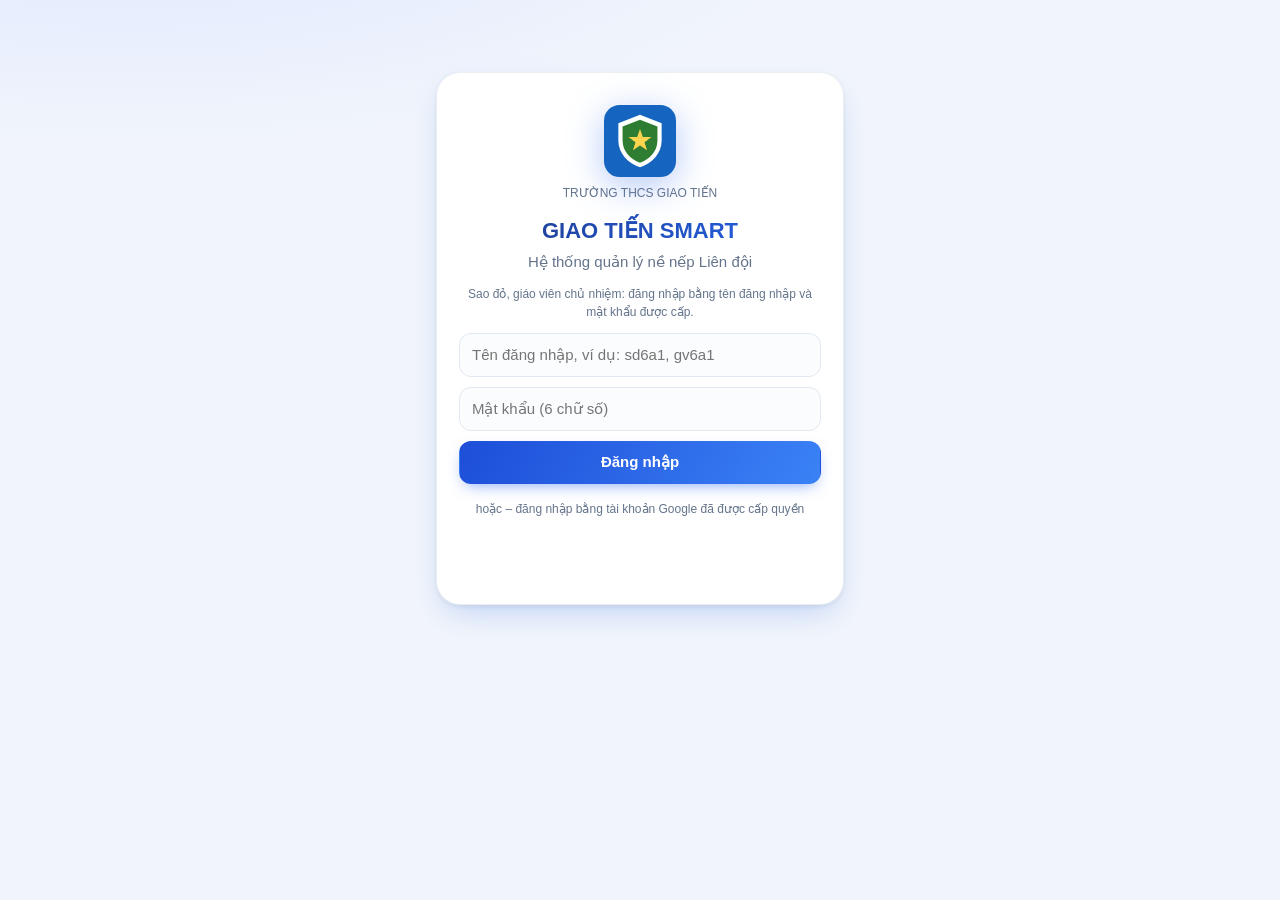
<file: index.html>
<!doctype html>
<html lang="vi">
<head>
  <meta charset="utf-8">
  <meta name="viewport" content="width=device-width, initial-scale=1, viewport-fit=cover">
  <meta name="theme-color" content="#0b3d91">
  <meta name="apple-mobile-web-app-capable" content="yes">
  <meta name="apple-mobile-web-app-title" content="Giao Tiến Smart">
  <meta name="referrer" content="no-referrer">
  <title>GIAO TIẾN SMART</title>
  <link rel="manifest" href="manifest.webmanifest">
  <link rel="icon" href="icons/icon.svg" type="image/svg+xml">
  <link rel="apple-touch-icon" href="icons/icon-192.png">
  <!-- Kết nối sẵn tới máy chủ API (Apps Script) để lần gọi đầu nhanh hơn -->
  <link rel="preconnect" href="https://script.google.com">
  <link rel="preconnect" href="https://script.googleusercontent.com">
  <link rel="modulepreload" href="js/app.js">
  <link rel="modulepreload" href="js/api.js">
  <link rel="modulepreload" href="js/ui.js">
  <link rel="modulepreload" href="js/queue.js">
  <link rel="stylesheet" href="css/app.css">
  <script src="config.js"></script>
  <!-- Thư viện Excel/biểu đồ được tải khi cần (js/ui.js → lib()), không chặn lúc mở ứng dụng -->
  <script src="https://accounts.google.com/gsi/client" async></script>
</head>
<body>
  <div id="app"><div class="splash"><img src="icons/icon.svg" alt="" width="64" height="64"><b>GIAO TIẾN SMART</b><span class="spinner"></span></div></div>
  <noscript>Cần bật JavaScript để sử dụng ứng dụng.</noscript>
  <script type="module" src="js/app.js"></script>
</body>
</html>
</file>
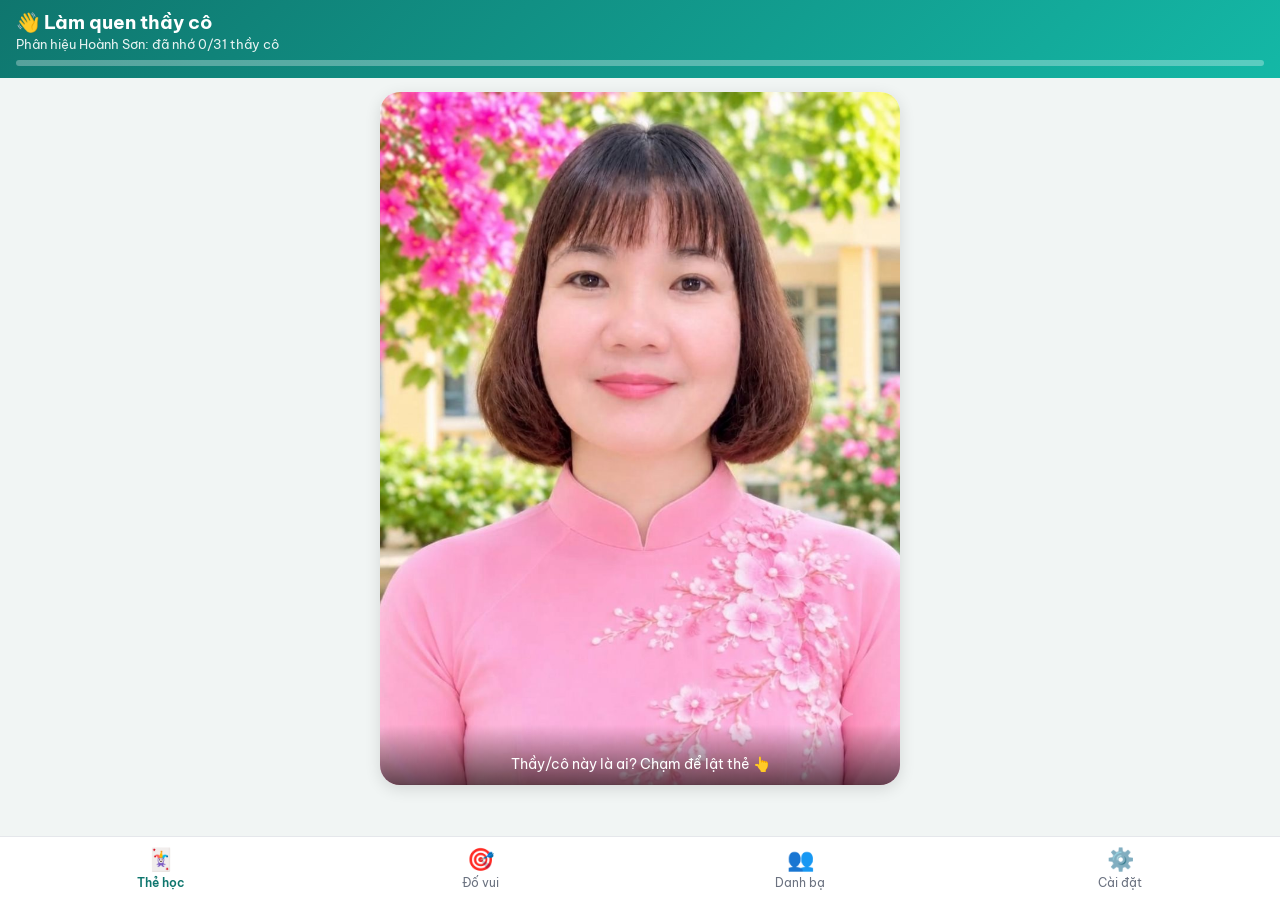
<file: lamquen/index.html>
<!DOCTYPE html>
<html lang="vi">
<head>
<meta charset="utf-8">
<meta name="viewport" content="width=device-width, initial-scale=1, viewport-fit=cover">
<meta name="theme-color" content="#0f766e">
<meta name="apple-mobile-web-app-capable" content="yes">
<title>Làm quen thầy cô</title>
<link rel="preconnect" href="https://fonts.googleapis.com">
<link rel="preconnect" href="https://fonts.gstatic.com" crossorigin>
<link rel="stylesheet" href="https://fonts.googleapis.com/css2?family=Be+Vietnam+Pro:wght@400;600;700;800;900&display=swap">
<style>
  :root{--c:#0f766e;--c2:#14b8a6;--bg:#f1f5f4;--card:#fff;--tx:#1f2937;--mu:#6b7280;--ok:#16a34a;--no:#dc2626;--r:16px}
  *{box-sizing:border-box;-webkit-tap-highlight-color:transparent}
  html,body{margin:0;height:100%}
  button,input,select,textarea{font-family:inherit}
  body{font-family:"Be Vietnam Pro","Segoe UI",Roboto,Arial,sans-serif;background:var(--bg);color:var(--tx);display:flex;flex-direction:column}
  header{background:linear-gradient(135deg,var(--c),var(--c2));color:#fff;padding:calc(10px + env(safe-area-inset-top)) 16px 12px}
  header h1{margin:0;font-size:19px}
  header .sub{font-size:13px;opacity:.9;margin-top:2px}
  .bar{height:6px;background:rgba(255,255,255,.3);border-radius:9px;margin-top:8px;overflow:hidden}
  .bar i{display:block;height:100%;background:#fff;width:0;transition:width .4s}
  main{flex:1;overflow-y:auto;padding:14px 14px 90px}
  .view{display:none;max-width:520px;margin:0 auto}
  .view.on{display:block}
  nav{position:fixed;left:0;right:0;bottom:0;display:flex;background:#fff;border-top:1px solid #e5e7eb;padding-bottom:env(safe-area-inset-bottom);z-index:5}
  nav button{flex:1;border:0;background:none;padding:8px 0 10px;font-size:12px;color:var(--mu);display:flex;flex-direction:column;align-items:center;gap:2px}
  nav button b{font-size:22px;font-weight:400}
  nav button.on{color:var(--c);font-weight:600}
  .btn{border:0;border-radius:12px;padding:13px 16px;font-size:16px;font-weight:600;background:var(--c);color:#fff;width:100%}
  .btn.gray{background:#e5e7eb;color:var(--tx)}
  .btn.red{background:#fee2e2;color:var(--no)}
  .row{display:flex;gap:10px}
  .row>*{flex:1}
  .panel{background:var(--card);border-radius:var(--r);padding:14px;margin-bottom:12px;box-shadow:0 1px 3px rgba(0,0,0,.06)}
  .panel h3{margin:0 0 8px;font-size:16px}
  .muted{color:var(--mu);font-size:13px}
  .empty{text-align:center;padding:40px 10px;color:var(--mu)}
  .seg{display:flex;background:#e5e7eb;border-radius:12px;padding:3px;margin-bottom:12px}
  .seg button{flex:1;border:0;background:none;padding:9px 4px;border-radius:10px;font-size:14px;color:var(--mu)}
  .seg button.on{background:#fff;color:var(--c);font-weight:600;box-shadow:0 1px 2px rgba(0,0,0,.1)}
  /* Thẻ lật */
  .flip{perspective:1200px;margin-bottom:14px}
  .flip .in{position:relative;width:100%;aspect-ratio:3/4;transition:transform .5s;transform-style:preserve-3d}
  .flip.show .in{transform:rotateY(180deg)}
  .face{position:absolute;inset:0;backface-visibility:hidden;-webkit-backface-visibility:hidden;border-radius:20px;overflow:hidden;background:#fff;box-shadow:0 4px 16px rgba(0,0,0,.12)}
  .face img{width:100%;height:100%;object-fit:cover;display:block}
  .face .hint{position:absolute;bottom:0;left:0;right:0;padding:30px 12px 12px;background:linear-gradient(transparent,rgba(0,0,0,.6));color:#fff;text-align:center;font-size:14px}
  .back{transform:rotateY(180deg);display:flex;flex-direction:column}
  .back img{height:62%;flex:none}
  .back .info{flex:1;display:flex;flex-direction:column;justify-content:center;align-items:center;padding:10px;text-align:center}
  .back .ten{font-size:24px;font-weight:700;color:var(--c)}
  .tag{display:inline-block;background:#ccfbf1;color:var(--c);border-radius:99px;padding:3px 10px;font-size:13px;margin:6px 3px 0}
  /* Đố */
  .qimg{width:100%;aspect-ratio:1;object-fit:cover;border-radius:20px;display:block;background:#fff;box-shadow:0 4px 16px rgba(0,0,0,.12);margin-bottom:12px}
  .qname{background:#fff;border-radius:20px;padding:22px 12px;text-align:center;font-size:24px;font-weight:700;color:var(--c);margin-bottom:12px;box-shadow:0 4px 16px rgba(0,0,0,.08)}
  .opts{display:grid;gap:10px}
  .opt{border:2px solid #e5e7eb;background:#fff;border-radius:14px;padding:14px;font-size:17px;text-align:left;color:var(--tx)}
  .opts.pics{grid-template-columns:1fr 1fr}
  .opt.pic{padding:0;overflow:hidden;aspect-ratio:1}
  .opt.pic img{width:100%;height:100%;object-fit:cover;display:block}
  .opt.ok{border-color:var(--ok);background:#dcfce7}
  .opt.no{border-color:var(--no);background:#fee2e2}
  .opt.pic.ok{box-shadow:0 0 0 4px var(--ok)} .opt.pic.no{box-shadow:0 0 0 4px var(--no);opacity:.6}
  .score{display:flex;justify-content:space-between;font-size:14px;color:var(--mu);margin-bottom:10px}
  .score b{color:var(--tx)}
  .fb{min-height:26px;text-align:center;font-weight:600;margin:10px 0}
  /* Danh bạ */
  input[type=search],input[type=text],select{width:100%;padding:12px 14px;border:1px solid #d1d5db;border-radius:12px;font-size:16px;background:#fff}
  .grid{display:grid;grid-template-columns:repeat(3,1fr);gap:10px;margin-top:12px}
  .pc{background:#fff;border-radius:14px;overflow:hidden;box-shadow:0 1px 3px rgba(0,0,0,.08);border:0;padding:0;text-align:left}
  .pc img{width:100%;aspect-ratio:1;object-fit:cover;display:block}
  .pc div{padding:6px 7px;font-size:12.5px;line-height:1.3}
  .pc small{color:var(--mu)}
  .pc .dot{float:right;font-size:11px}
  .modal{position:fixed;inset:0;background:rgba(0,0,0,.75);display:none;align-items:center;justify-content:center;z-index:9;padding:20px}
  .modal.on{display:flex}
  .modal .box{background:#fff;border-radius:20px;overflow:hidden;max-width:420px;width:100%}
  .modal img{width:100%;max-height:65vh;object-fit:cover;display:block}
  .modal .info{padding:14px;text-align:center}
  label.f{display:block;font-size:14px;font-weight:600;margin:10px 0 6px}
  .stat{display:grid;grid-template-columns:repeat(3,1fr);gap:8px;text-align:center}
  .stat div{background:#f0fdfa;border-radius:12px;padding:10px 4px}
  .stat b{display:block;font-size:22px;color:var(--c)}
  .stat span{font-size:12px;color:var(--mu)}
  .face img,.qimg,.opt.pic img,.pc img,.modal img{object-position:50% 22%}
  /* Mini game */
  .gstart,.gend{text-align:center}
  .gicon{font-size:68px;display:inline-block;animation:bob 1.6s ease-in-out infinite}
  @keyframes bob{50%{transform:translateY(-8px) rotate(-8deg)}}
  .gstart h2,.gend h2{margin:6px 0;font-size:25px;color:var(--c)}
  .rules{display:flex;gap:8px;justify-content:center;margin:16px 0 10px}
  .rules div{flex:1;background:#fff;border-radius:14px;padding:10px 4px;font-size:13px;box-shadow:0 1px 3px rgba(0,0,0,.08)}
  .rules b{display:block;font-size:22px;color:var(--c)}
  .best{margin:12px 0 0;font-size:16px}
  .btn.big{font-size:21px;padding:17px;margin-top:18px;background:linear-gradient(135deg,#f59e0b,#ef4444);box-shadow:0 6px 0 #b91c1c;animation:pulse 1.4s infinite}
  .btn.big:active{transform:translateY(4px);box-shadow:0 2px 0 #b91c1c;animation:none}
  @keyframes pulse{50%{transform:scale(1.04)}}
  .sound{border:0;background:none;color:var(--mu);margin-top:16px;font-size:14px}
  .count{font-size:120px;font-weight:900;color:var(--c);text-align:center;padding-top:90px;animation:zoom .65s ease-out}
  @keyframes zoom{from{transform:scale(2.4);opacity:0}to{transform:scale(1);opacity:1}}
  .ghead{display:flex;justify-content:space-between;align-items:center;font-size:15px;margin-bottom:6px}
  .gscore{font-size:26px;font-weight:900;color:var(--c);display:inline-block}
  .gscore.pop{animation:pop .45s}
  @keyframes pop{50%{transform:scale(1.5);color:#f59e0b}}
  .combo{color:#ea580c;font-weight:900;min-width:60px;text-align:right;font-size:17px}
  .dots{display:flex;gap:5px;margin-bottom:8px}
  .dots i{flex:1;height:8px;border-radius:9px;background:#d1d5db;transition:background .3s}
  .dots i.cur{background:#93c5fd}.dots i.ok{background:var(--ok)}.dots i.no{background:var(--no)}
  .timer{position:relative;height:12px;background:#e5e7eb;border-radius:9px;overflow:hidden;margin-bottom:10px}
  .timer i{display:block;height:100%;width:100%;background:linear-gradient(90deg,#22c55e,#84cc16);transition:width .1s linear}
  .timer i.warn{background:linear-gradient(90deg,#ef4444,#f97316);animation:blink .4s infinite alternate}
  @keyframes blink{to{opacity:.55}}
  .qlabel{text-align:center;font-weight:700;color:var(--mu);margin-bottom:8px;font-size:16px;min-height:22px}
  .qwrap{animation:slidein .35s ease-out}
  @keyframes slidein{from{transform:translateX(50px);opacity:0}}
  .qwrap.shake{animation:shake .4s}
  @keyframes shake{20%,60%{transform:translateX(-10px)}40%,80%{transform:translateX(10px)}}
  .qwrap .qimg{aspect-ratio:auto;height:min(36vh,300px)}
  .qwrap .opt{transition:transform .1s}
  .qwrap .opt:active{transform:scale(.97)}
  .qwrap .opt:disabled{color:var(--tx);opacity:1}
  .qwrap .opt.pic.no:disabled{opacity:.6}
  .float{position:fixed;left:50%;top:38%;transform:translateX(-50%);font-size:40px;font-weight:900;color:var(--ok);pointer-events:none;animation:floatup 1.1s ease-out forwards;z-index:8;text-shadow:0 2px 8px rgba(0,0,0,.25);white-space:nowrap}
  .float small{display:block;font-size:20px;color:#ea580c;text-align:center}
  @keyframes floatup{from{transform:translate(-50%,10px) scale(.6)}30%{transform:translate(-50%,0) scale(1.15)}to{transform:translate(-50%,-90px);opacity:0}}
  .stars span{font-size:56px;color:#d1d5db;display:inline-block;margin:0 2px}
  .stars span.on{color:#f59e0b;animation:starin .55s backwards;text-shadow:0 2px 8px rgba(245,158,11,.5)}
  @keyframes starin{from{transform:scale(0) rotate(-200deg)}}
  .big-score{font-size:60px;font-weight:900;color:var(--c);line-height:1;margin-top:6px}
  .rec{display:inline-block;margin-top:10px;background:#fef3c7;color:#b45309;padding:6px 16px;border-radius:99px;font-weight:800;animation:pulse 1s infinite}
  .wlist{display:grid;grid-template-columns:repeat(3,1fr);gap:8px}
  .wlist div{text-align:center;font-size:12.5px}
  .wlist img{width:100%;aspect-ratio:1;object-fit:cover;object-position:50% 22%;border-radius:10px;display:block;margin-bottom:3px}
  #confetti{position:fixed;inset:0;pointer-events:none;z-index:20}
  /* Chọn trò chơi */
  .hub{display:grid;gap:12px;margin-top:14px}
  .gcard{background:#fff;border-radius:18px;padding:16px;box-shadow:0 2px 8px rgba(0,0,0,.08);display:flex;gap:14px;align-items:center;text-align:left;border:0;width:100%;color:var(--tx);transition:transform .1s}
  .gcard:active{transform:scale(.97)}
  .gcard .ic{font-size:46px;flex:none}
  .gcard h3{margin:0 0 4px;font-size:18px;color:var(--c)}
  .gcard p{margin:0;font-size:13px;color:var(--mu);line-height:1.4}
  .gcard .rc{display:block;margin-top:4px;font-size:12.5px;color:#b45309}
  .gcard .go{margin-left:auto;font-size:28px;color:#f59e0b;flex:none}
  .mini{border:0;background:#e5e7eb;border-radius:99px;padding:6px 12px;font-size:13px;color:var(--tx)}
  /* Ghép thẻ */
  .mgrid{display:grid;grid-template-columns:repeat(4,1fr);gap:7px;perspective:1000px;max-width:min(100%,calc((100vh - 275px) * .6 + 21px));margin:0 auto}
  .mc{aspect-ratio:3/4;cursor:pointer;transition:opacity .45s,transform .45s}
  .mc .in{position:relative;width:100%;height:100%;transition:transform .4s;transform-style:preserve-3d}
  .mc.up .in,.mc.match .in,.mc.bad .in,.mc.gone .in{transform:rotateY(180deg)}
  .mback,.mfront{position:absolute;inset:0;border-radius:10px;backface-visibility:hidden;-webkit-backface-visibility:hidden;overflow:hidden;display:flex;align-items:center;justify-content:center}
  .mback{background:linear-gradient(135deg,var(--c),var(--c2));color:rgba(255,255,255,.9);font-size:28px;font-weight:900;border:3px solid #fff;box-shadow:0 2px 5px rgba(0,0,0,.18)}
  .mfront{transform:rotateY(180deg);background:#fff;border:3px solid #e5e7eb}
  .mfront img{width:100%;height:100%;object-fit:cover;object-position:50% 22%}
  .mfront.ten{background:#fffbeb;border-color:#fcd34d;padding:4px;text-align:center;font-size:12.5px;font-weight:700;line-height:1.25;color:#92400e}
  .mc.match .mfront{border-color:var(--ok);box-shadow:inset 0 0 0 2px var(--ok)}
  .mc.bad .mfront{border-color:var(--no)}
  .mc.bad{animation:shake .4s}
  .mc.gone{opacity:0;transform:scale(.3) rotate(20deg);pointer-events:none}
  /* Thi đấu nhiều máy (5 ô) */
  #live{display:none;position:fixed;inset:0;z-index:30;background:linear-gradient(160deg,#0f766e,#134e4a);color:#fff;overflow-y:auto}
  body.live #live{display:block}
  .lv{max-width:1280px;margin:0 auto;padding:16px 20px 30px}
  .lvtop{display:flex;align-items:center;gap:12px;flex-wrap:wrap}
  .lvtop h2{margin:0;font-size:22px;flex:1;min-width:180px}
  .code{background:#fff;color:var(--c);border-radius:12px;padding:4px 14px;font-weight:900;font-size:26px;letter-spacing:4px}
  .lvbtn{border:0;border-radius:14px;padding:13px 22px;font-size:18px;font-weight:800;background:#f59e0b;color:#fff;box-shadow:0 5px 0 #b45309;cursor:pointer}
  .lvbtn:active{transform:translateY(3px);box-shadow:0 2px 0 #b45309}
  .lvbtn:disabled{opacity:.5}
  .lvbtn.gray{background:rgba(255,255,255,.18);box-shadow:none;font-size:15px;padding:9px 14px}
  .lobby{display:grid;grid-template-columns:auto 1fr;gap:30px;align-items:center;margin-top:24px}
  .qr{background:#fff;border-radius:16px;padding:12px;width:min(600px,calc(100vh - 130px),92vw)}
  .qr svg{display:block;width:100%;height:auto}
  .qr.mini{width:96px;padding:5px;border-radius:10px;flex:none}
  .late{display:flex;align-items:center;gap:8px;font-size:13px;opacity:.95}
  .big{font-size:30px;font-weight:900;margin-bottom:6px}
  .link{word-break:break-all;font-size:14px;opacity:.85}
  .warn{background:#fef3c7;color:#92400e;border-radius:12px;padding:10px 12px;margin-top:10px;font-size:14px}
  .chips{display:flex;flex-wrap:wrap;gap:7px;margin-top:12px}
  .chip{background:rgba(255,255,255,.18);border-radius:99px;padding:5px 13px;font-size:16px}
  .chip.ok{background:#16a34a}
  .lvsub{font-size:22px;font-weight:700;margin:16px 0 8px;text-align:center}
  .rvhead{display:flex;align-items:center;justify-content:space-between;gap:16px;margin:14px 0 4px}
  .rvhead .lvsub{flex:1;margin:0}
  .lvtimer{height:14px;background:rgba(255,255,255,.2);border-radius:9px;overflow:hidden}
  .lvtimer i{display:block;height:100%;width:100%;background:#fbbf24;transition:width 1s linear}
  .boxes{display:grid;grid-template-columns:repeat(5,1fr);gap:16px;margin:18px 0}
  .bx{background:#fff;border-radius:18px;overflow:hidden;color:var(--tx);position:relative;animation:popin .45s backwards;box-shadow:0 6px 18px rgba(0,0,0,.25)}
  @keyframes popin{from{transform:scale(.3);opacity:0}}
  .bx img{width:100%;aspect-ratio:3/4;object-fit:cover;object-position:50% 22%;display:block}
  .bx .no{position:absolute;top:8px;left:8px;background:#f59e0b;color:#fff;font-weight:900;font-size:26px;width:48px;height:48px;border-radius:50%;display:flex;align-items:center;justify-content:center;box-shadow:0 2px 6px rgba(0,0,0,.35)}
  .bx .nm{padding:10px 6px;text-align:center;font-weight:800;font-size:clamp(14px,1.6vw,20px);color:var(--c);min-height:24px}
  .bx .nm.hid{color:#cbd5e1;font-size:26px}
  .bx .pct{display:block;font-size:13px;color:var(--mu);font-weight:600;margin-top:2px}
  .lvrow{display:flex;gap:16px;align-items:center;flex-wrap:wrap;font-size:20px}
  .lvrow .chips{flex:1;margin:0}
  .board{background:rgba(255,255,255,.1);border-radius:18px;padding:10px;margin:14px 0}
  .board .r{display:flex;align-items:center;gap:12px;padding:9px 12px;border-radius:10px;font-size:20px}
  .board .r:nth-child(odd){background:rgba(255,255,255,.07)}
  .board .rk{width:40px;font-weight:900;text-align:center}
  .board .pn{flex:1;font-weight:600}
  .board .pp{color:#86efac;font-size:16px}
  .board .pt{font-weight:900;min-width:70px;text-align:right;color:#fde68a}
  .podium{display:flex;justify-content:center;align-items:flex-end;gap:14px;margin:30px 0 10px}
  .pd{text-align:center;width:min(30%,220px);animation:popin .6s backwards}
  .pd .pm{font-size:54px}
  .pd .pn{font-weight:800;font-size:20px;margin:4px 0}
  .pd .pt{color:#fde68a;font-weight:900;font-size:22px}
  .pd .bar{background:rgba(255,255,255,.2);border-radius:12px 12px 0 0;margin-top:8px}
  .pd.p1 .bar{height:170px;background:#f59e0b}.pd.p2 .bar{height:120px;background:#94a3b8}.pd.p3 .bar{height:85px;background:#b45309}
  .pd.p1{animation-delay:.6s}.pd.p2{animation-delay:.3s}
  @media(max-width:760px){.boxes{grid-template-columns:repeat(3,1fr)}.lobby{grid-template-columns:1fr;justify-items:center;text-align:center}}
  /* Người chơi trên điện thoại */
  .pl{max-width:480px;margin:0 auto;padding:16px 14px 30px}
  .pcard{background:#fff;color:var(--tx);border-radius:18px;padding:16px;margin-bottom:12px;box-shadow:0 4px 14px rgba(0,0,0,.15)}
  .pcard h3{margin:0 0 6px;color:var(--c)}
  .slots{display:grid;gap:8px}
  .slot{display:flex;align-items:center;gap:10px;border:2px dashed #cbd5e1;border-radius:12px;padding:8px 10px;min-height:52px;font-size:16px;background:#f8fafc;color:var(--mu);width:100%;text-align:left}
  .slot b{background:#f59e0b;color:#fff;border-radius:50%;width:32px;height:32px;display:flex;align-items:center;justify-content:center;flex:none;font-size:17px}
  .slot.fill{border-style:solid;border-color:#99f6e4;color:var(--tx);font-weight:700;background:#fff}
  .slot.sel{border-color:var(--c);border-style:solid;box-shadow:0 0 0 3px #99f6e4}
  .slot.ok{border-color:var(--ok);background:#dcfce7}.slot.no{border-color:var(--no);background:#fee2e2}
  .slot small{display:block;font-weight:600;color:var(--ok)}
  .nchips{display:flex;flex-wrap:wrap;gap:8px;margin:12px 0}
  .nchip{border:2px solid var(--c);background:#fff;color:var(--c);border-radius:99px;padding:9px 14px;font-size:15px;font-weight:700}
  .nchip.used{opacity:.3}
  .pbig{font-size:46px;font-weight:900;color:var(--c);text-align:center;line-height:1.1}
  .mmsg{text-align:center;font-weight:700;min-height:24px;margin:2px 0 8px;font-size:15px}
  #toast{position:fixed;left:50%;bottom:90px;transform:translateX(-50%);background:#111827;color:#fff;padding:10px 16px;border-radius:99px;font-size:14px;opacity:0;transition:opacity .3s;pointer-events:none;z-index:10;max-width:90%;text-align:center}
  #toast.on{opacity:1}
</style>
</head>
<body>
<header>
  <h1>👋 Làm quen thầy cô</h1>
  <div class="sub" id="sub">Đang tải…</div>
  <div class="bar"><i id="bar"></i></div>
</header>

<main>
  <!-- THẺ LẬT -->
  <section class="view on" id="v-hoc">
    <div id="hocBox"></div>
  </section>

  <!-- ĐỐ VUI -->
  <section class="view" id="v-do">
    <div id="doBox"></div>
  </section>

  <!-- DANH BẠ -->
  <section class="view" id="v-db">
    <input type="search" id="q" placeholder="🔍 Tìm theo tên, môn dạy…">
    <div class="grid" id="grid"></div>
  </section>

  <!-- CÀI ĐẶT -->
  <section class="view" id="v-cd">
    <div class="panel">
      <h3>📊 Tiến độ của tôi</h3>
      <div class="stat" id="stat"></div>
    </div>
    <div class="panel">
      <h3>🏫 Học nhận mặt phân hiệu</h3>
      <select id="selPH"></select>
    </div>
    <div class="panel">
      <h3>🔁 Hình ảnh ở các vòng chơi</h3>
      <div class="seg" id="segLap" style="margin-bottom:8px"><button data-v="0">Không lặp lại</button><button data-v="1">Có lặp lại</button></div>
      <div class="muted" id="lapNote"></div>
    </div>
    <div class="panel">
      <h3>📷 Nhập ảnh thầy cô (dành cho người quản lý)</h3>
      <div class="muted">Đặt tên tệp ảnh theo mẫu <b>Họ tên - Môn dạy.jpg</b>, ví dụ <i>Nguyễn Thị Hoa - Ngữ văn.jpg</i>. Có thể chọn cùng lúc nhiều ảnh.</div>
      <label class="f">Các ảnh này thuộc phân hiệu</label>
      <input type="text" id="impPH" list="dsPH" value="Hoành Sơn">
      <datalist id="dsPH"><option value="Hoành Sơn"><option value="Giao Tiến"></datalist>
      <label class="f">Chọn ảnh</label>
      <input type="file" id="impFile" accept="image/*" multiple>
      <div class="muted" id="impMsg" style="margin-top:8px"></div>
      <div class="row" style="margin-top:10px">
        <button class="btn" id="btnExport">⬇️ Xuất danhsach.js</button>
      </div>
      <div class="muted" style="margin-top:8px">Ảnh nhập ở đây chỉ lưu trên máy này. Bấm <b>Xuất danhsach.js</b> rồi tải tệp đó lên cùng thư mục với trang web để mọi thầy cô đều thấy.</div>
    </div>
    <div class="panel">
      <div class="row">
        <button class="btn gray" id="btnReset">↺ Học lại từ đầu</button>
        <button class="btn red" id="btnClear">🗑 Xoá ảnh đã nhập</button>
      </div>
    </div>
  </section>
</main>

<nav>
  <button data-v="v-hoc" class="on"><b>🃏</b>Thẻ học</button>
  <button data-v="v-do"><b>🎯</b>Đố vui</button>
  <button data-v="v-db"><b>👥</b>Danh bạ</button>
  <button data-v="v-cd"><b>⚙️</b>Cài đặt</button>
</nav>

<div class="modal" id="modal"><div class="box" id="mBox"></div></div>
<div id="toast"></div>
<div id="live"></div>

<script src="danhsach.js"></script>
<script>
"use strict";
const $ = s => document.querySelector(s);
const LS = {
  get(k, d) { try { const v = JSON.parse(localStorage.getItem(k)); return v == null ? d : v; } catch { return d; } },
  set(k, v) { try { localStorage.setItem(k, JSON.stringify(v)); } catch {} }
};
const esc = s => String(s == null ? '' : s).replace(/[&<>"']/g, c => ({'&':'&amp;','<':'&lt;','>':'&gt;','"':'&quot;',"'":'&#39;'}[c]));
const slug = s => String(s).normalize('NFD').replace(/[̀-ͯ]/g, '').replace(/đ/g, 'd').replace(/Đ/g, 'D')
  .toLowerCase().replace(/[^a-z0-9]+/g, '-').replace(/^-|-$/g, '');
const shuffle = a => { for (let i = a.length - 1; i > 0; i--) { const j = Math.random() * (i + 1) | 0; [a[i], a[j]] = [a[j], a[i]]; } return a; };
function toast(t) { const el = $('#toast'); el.textContent = t; el.classList.add('on'); clearTimeout(toast.t); toast.t = setTimeout(() => el.classList.remove('on'), 2200); }

/* ---------- Ảnh đại diện thay thế (khi chưa có ảnh) ---------- */
function avatar(name) {
  const w = String(name).trim().split(/\s+/);
  const ini = ((w.length > 1 ? w[w.length - 2][0] : '') + (w[w.length - 1] || '?')[0]).toUpperCase();
  let h = 0; for (const ch of String(name)) h = (h * 31 + ch.charCodeAt(0)) % 360;
  const svg = `<svg xmlns="http://www.w3.org/2000/svg" viewBox="0 0 300 300"><rect width="300" height="300" fill="hsl(${h},55%,55%)"/>` +
    `<text x="150" y="190" font-family="Arial" font-size="120" font-weight="bold" fill="#fff" text-anchor="middle">${esc(ini)}</text></svg>`;
  return 'data:image/svg+xml;charset=utf-8,' + encodeURIComponent(svg);
}
const img = (p, cls = '') => `<img ${cls ? `class="${cls}"` : ''} src="${esc(p.anh || avatar(p.ten))}" data-name="${esc(p.ten)}" alt="">`;
document.addEventListener('error', e => {
  const t = e.target;
  if (t.tagName === 'IMG' && t.dataset.name && !t.dataset.fb) { t.dataset.fb = 1; t.src = avatar(t.dataset.name); }
}, true);

/* ---------- Lưu ảnh nhập trên máy (IndexedDB) ---------- */
const DB = {
  open() { return new Promise((res, rej) => { const r = indexedDB.open('nhandien-thayco', 1);
    r.onupgradeneeded = () => r.result.createObjectStore('nguoi', { keyPath: 'id' });
    r.onsuccess = () => res(r.result); r.onerror = () => rej(r.error); }); },
  async all() { const db = await this.open(); return new Promise((res, rej) => {
    const q = db.transaction('nguoi').objectStore('nguoi').getAll(); q.onsuccess = () => res(q.result); q.onerror = () => rej(q.error); }); },
  async put(list) { const db = await this.open(); return new Promise((res, rej) => {
    const tx = db.transaction('nguoi', 'readwrite'); const st = tx.objectStore('nguoi'); list.forEach(p => st.put(p));
    tx.oncomplete = res; tx.onerror = () => rej(tx.error); }); },
  async clear() { const db = await this.open(); return new Promise((res, rej) => {
    const tx = db.transaction('nguoi', 'readwrite'); tx.objectStore('nguoi').clear(); tx.oncomplete = res; tx.onerror = () => rej(tx.error); }); }
};

/* ---------- Dữ liệu & tiến độ ---------- */
let people = [];
let settings = LS.get('nd_settings', { ph: 'Hoành Sơn' });
let progress = LS.get('nd_progress', {});          // id -> {box:0..5, ok, sai}
const BOX_MAX = 5, THUOC = 3;                       // hộp >= 3 coi là "đã nhớ"
const WEIGHT = [10, 6, 3, 1.5, 0.7, 0.3];

function norm(p) {
  const ten = String(p.ten || '').trim(), ph = String(p.phanHieu || '').trim();
  return { id: p.id || slug(ph + '-' + ten), ten, phanHieu: ph, mon: String(p.mon || '').trim(), ghiChu: String(p.ghiChu || '').trim(), anh: p.anh || '', local: !!p.local };
}
async function loadPeople() {
  const map = new Map();
  (window.DANH_SACH || []).map(norm).filter(p => p.ten).forEach(p => map.set(p.id, p));
  try { (await DB.all()).map(norm).forEach(p => map.set(p.id, p)); } catch (e) { console.warn('IndexedDB', e); }
  people = [...map.values()].sort((a, b) => a.ten.split(' ').pop().localeCompare(b.ten.split(' ').pop(), 'vi') || a.ten.localeCompare(b.ten, 'vi'));
}
const branches = () => [...new Set(people.map(p => p.phanHieu).filter(Boolean))];
const pool = () => settings.ph === 'Tất cả' ? people : people.filter(p => p.phanHieu === settings.ph);
const box = id => (progress[id] && progress[id].box) || 0;
function mark(p, ok) {
  const r = progress[p.id] || { box: 0, ok: 0, sai: 0 };
  if (ok) { r.box = Math.min(BOX_MAX, r.box + 1); r.ok++; } else { r.box = 0; r.sai++; }
  progress[p.id] = r; LS.set('nd_progress', progress); updateHeader();
}
let lastIds = [];
function pickNext(list) {
  if (!list.length) return null;
  let cand = list.filter(p => !lastIds.includes(p.id));
  if (!cand.length) cand = list;
  const w = cand.map(p => WEIGHT[box(p.id)]);
  let r = Math.random() * w.reduce((a, b) => a + b, 0);
  let pick = cand[cand.length - 1];
  for (let i = 0; i < cand.length; i++) { r -= w[i]; if (r <= 0) { pick = cand[i]; break; } }
  lastIds = [pick.id, ...lastIds].slice(0, Math.min(3, Math.max(0, list.length - 1)));
  return pick;
}
function updateHeader() {
  const L = pool(), n = L.filter(p => box(p.id) >= THUOC).length;
  $('#sub').textContent = L.length ? `Phân hiệu ${settings.ph === 'Tất cả' ? 'tất cả' : settings.ph}: đã nhớ ${n}/${L.length} thầy cô` : 'Chưa có dữ liệu thầy cô';
  $('#bar').style.width = L.length ? (n / L.length * 100) + '%' : '0';
}

/* ---------- Điều hướng ---------- */
document.querySelectorAll('nav button').forEach(b => b.onclick = () => show(b.dataset.v));
function show(v) {
  document.querySelectorAll('nav button').forEach(b => b.classList.toggle('on', b.dataset.v === v));
  document.querySelectorAll('.view').forEach(s => s.classList.toggle('on', s.id === v));
  ({ 'v-hoc': renderHoc, 'v-do': renderDo, 'v-db': renderDB, 'v-cd': renderCD })[v]();
  $('main').scrollTop = 0;
}
const emptyMsg = () => `<div class="empty">Chưa có thầy cô nào ở phân hiệu này.<br>Vào <b>⚙️ Cài đặt</b> để chọn phân hiệu khác hoặc nhập ảnh.</div>`;

/* ---------- Thẻ học ---------- */
let curHoc = null;
function renderHoc(next) {
  const L = pool();
  if (!L.length) { $('#hocBox').innerHTML = emptyMsg(); return; }
  if (next || !curHoc || !L.includes(curHoc)) curHoc = pickNext(L);
  const p = curHoc;
  $('#hocBox').innerHTML = `
    <div class="flip" id="flip"><div class="in">
      <div class="face">${img(p)}<div class="hint">Thầy/cô này là ai? Chạm để lật thẻ 👆</div></div>
      <div class="face back">${img(p)}<div class="info"><div class="ten">${esc(p.ten)}</div>
        <div>${p.mon ? `<span class="tag">📘 ${esc(p.mon)}</span>` : ''}<span class="tag">🏫 ${esc(p.phanHieu)}</span></div>
        ${p.ghiChu ? `<div class="muted" style="margin-top:6px">${esc(p.ghiChu)}</div>` : ''}</div></div>
    </div></div>
    <div class="row" id="hocBtns" style="visibility:hidden">
      <button class="btn gray" id="bNo">😕 Chưa nhớ</button>
      <button class="btn" id="bOk">😊 Đã nhớ</button>
    </div>`;
  $('#flip').onclick = () => { $('#flip').classList.toggle('show'); $('#hocBtns').style.visibility = 'visible'; };
  $('#bNo').onclick = () => { mark(p, false); renderHoc(true); };
  $('#bOk').onclick = () => { mark(p, true); renderHoc(true); };
}

/* ---------- Đố vui: mini game 10 câu ---------- */
const GAME_N = 10, GAME_T = 15;                     // số câu, số giây mỗi câu
let game = null, sound = LS.get('nd_sound', true), actx = null;
const bestKey = () => 'nd_best_' + slug(settings.ph);

function beep(kind) {
  if (!sound) return;
  try {
    actx = actx || new (window.AudioContext || window.webkitAudioContext)();
    if (actx.state === 'suspended') actx.resume();
    const seq = { ok: [[660, .08], [880, .08], [1320, .16]], no: [[320, .16], [200, .3]], tick: [[1100, .05]],
      go: [[523, .1], [784, .22]], win: [[523, .13], [659, .13], [784, .13], [1047, .35]] }[kind];
    let t = actx.currentTime;
    seq.forEach(([f, d]) => {
      const o = actx.createOscillator(), g = actx.createGain();
      o.type = kind === 'no' ? 'sawtooth' : 'triangle'; o.frequency.value = f;
      g.gain.setValueAtTime(.2, t); g.gain.exponentialRampToValueAtTime(.001, t + d);
      o.connect(g); g.connect(actx.destination); o.start(t); o.stop(t + d); t += d * .9;
    });
  } catch {}
}
function weightedPick(cand) {
  const w = cand.map(p => WEIGHT[box(p.id)]);
  let r = Math.random() * w.reduce((a, b) => a + b, 0);
  for (let i = 0; i < cand.length; i++) { r -= w[i]; if (r <= 0) return cand[i]; }
  return cand[cand.length - 1];
}
/* Chọn n thầy cô (không trùng tên) cho một vòng/ván.
   Không lặp lại (mặc định): mỗi người chỉ xuất hiện 1 lần cho đến khi đã gặp hết, rồi mới sang lượt mới (ghi nhớ trên máy).
   Có lặp lại: chọn ngẫu nhiên mỗi lần, có thể gặp lại người vừa xuất hiện. */
function pickRound(kind, list, n, weighted) {
  const lap = !!settings.lap, key = 'nd_seen_' + kind + '_' + slug(settings.ph);
  let seen = new Set(lap ? [] : LS.get(key, []));
  const out = [], names = new Set();
  const take = cand => {
    while (out.length < n) {
      const c = cand.filter(p => !out.includes(p) && !names.has(p.ten)); if (!c.length) return;
      const p = weighted ? weightedPick(c) : c[Math.random() * c.length | 0];
      out.push(p); names.add(p.ten);
    }
  };
  take(list.filter(p => !seen.has(p.id)));
  if (out.length < n) { if (!lap) seen = new Set(); take(list); }   // đã gặp hết: bắt đầu lượt mới
  if (!lap) { out.forEach(p => seen.add(p.id)); LS.set(key, [...seen]); }
  return out;
}
function buildGame() {
  const L = pool(), qs = [];
  const types = shuffle([...Array(GAME_N)].map((_, k) => k % 2 ? 'ten' : 'anh'));   // nửa nhìn ảnh, nửa tìm ảnh
  const ps = pickRound('quiz', L, GAME_N, true);
  for (let k = 0; ps.length < GAME_N && k < GAME_N; k++) ps.push(ps[k]);           // phân hiệu ít người: cho lặp
  for (let k = 0; k < GAME_N; k++) {
    const p = ps[k];
    qs.push({ p, type: types[k], opts: shuffle([p, ...shuffle(L.filter(x => x.id !== p.id && x.ten !== p.ten)).slice(0, 3)]) });
  }
  return { qs, i: 0, score: 0, streak: 0, best: 0, correct: 0, res: [], phase: 'start', tLeft: GAME_T, answered: false };
}
function renderDo() {
  const L = pool();
  if (L.length < 4) { $('#doBox').innerHTML = L.length ? '<div class="empty">Cần ít nhất 4 thầy cô để chơi.</div>' : emptyMsg(); return; }
  if (match) { if (match.done) drawMatchEnd(false); else drawMatch(); return; }
  if (!game) drawHub();
  else if (game.phase === 'start') drawStart();
  else if (game.phase === 'play') drawQ();
  else if (game.phase === 'end') drawEnd(false);
}
function drawHub() {
  game = null; match = null;
  const bq = LS.get(bestKey(), 0), bm = LS.get(matchKey(), null);
  $('#doBox').innerHTML = `<div class="gstart"><div class="gicon">🎮</div><h2>Chọn trò chơi</h2>
    <div class="muted">Thầy cô phân hiệu <b>${esc(settings.ph)}</b></div></div>
    <div class="hub">
      <button class="gcard" id="hQuiz"><span class="ic">🎯</span><span><h3>Thử thách nhận mặt</h3>
        <p>10 câu hỏi, 15 giây mỗi câu. Trả lời nhanh để ăn điểm, đúng liên tiếp để nhân combo.</p>
        ${bq ? `<span class="rc">🏆 Kỷ lục: ${bq} điểm</span>` : ''}</span><span class="go">▶</span></button>
      <button class="gcard" id="hMatch"><span class="ic">🃏</span><span><h3>Ghép thẻ</h3>
        <p>20 lá bài úp: 10 lá ảnh, 10 lá tên. Mỗi lượt lật 2 lá, ghép đúng ảnh với tên để loại khỏi bàn.</p>
        ${bm ? `<span class="rc">🏆 Kỷ lục: ${bm.moves} lượt · ${fmtTime(bm.sec)}</span>` : ''}</span><span class="go">▶</span></button>
      <button class="gcard" id="hLive"><span class="ic">📺</span><span><h3>Thi đấu nhiều máy (5 ô)</h3>
        <p>Màn hình chính chiếu 5 ảnh. Mọi người quét mã QR bằng điện thoại, chọn tên cho từng ô. Kết quả và bảng xếp hạng hiện trên màn hình chính.</p></span><span class="go">▶</span></button>
    </div>
    <div style="text-align:center"><button class="sound" id="gSnd">${sound ? '🔊 Âm thanh: Bật' : '🔇 Âm thanh: Tắt'}</button></div>`;
  $('#hQuiz').onclick = drawStart;
  $('#hMatch').onclick = startMatch;
  $('#hLive').onclick = openHost;
  $('#gSnd').onclick = () => { sound = !sound; LS.set('nd_sound', sound); drawHub(); };
}
function drawStart() {
  game = null;
  const best = LS.get(bestKey(), 0);
  $('#doBox').innerHTML = `<button class="mini" id="gBack">‹ Chọn trò khác</button><div class="gstart">
    <div class="gicon">🎯</div><h2>Thử thách nhận mặt</h2>
    <div class="muted">Thầy cô phân hiệu <b>${esc(settings.ph)}</b></div>
    <div class="rules"><div><b>10</b>câu hỏi</div><div><b>15s</b>mỗi câu</div><div><b>🔥x2</b>combo</div></div>
    <div class="muted">Trả lời càng nhanh càng nhiều điểm.<br>Đúng 3 câu liên tiếp được <b>x1,5</b>, 5 câu liên tiếp được <b>x2</b>!</div>
    ${best ? `<div class="best">🏆 Kỷ lục của bạn: <b>${best}</b> điểm</div>` : ''}
    <button class="btn big" id="gGo">▶ BẮT ĐẦU</button>
    <button class="sound" id="gSnd">${sound ? '🔊 Âm thanh: Bật' : '🔇 Âm thanh: Tắt'}</button></div>`;
  $('#gGo').onclick = startGame;
  $('#gBack').onclick = drawHub;
  $('#gSnd').onclick = () => { sound = !sound; LS.set('nd_sound', sound); drawStart(); };
}
function startGame() {
  const g = game = buildGame(); g.phase = 'count';
  let n = 3;
  const draw = () => { $('#doBox').innerHTML = `<div class="count">${n || 'GO!'}</div>`; beep(n ? 'tick' : 'go'); };
  draw();
  const iv = setInterval(() => {
    if (game !== g) return clearInterval(iv);
    n--;
    if (n < 0) { clearInterval(iv); g.phase = 'play'; startQ(); } else draw();
  }, 750);
}
function startQ() {
  const g = game; g.tLeft = GAME_T; g.answered = false; g.chosen = null; drawQ();
  clearInterval(g.iv);
  g.iv = setInterval(() => {
    if (game !== g || g.answered || g.phase !== 'play') return clearInterval(g.iv);
    if (document.hidden || !$('#v-do').classList.contains('on')) return;     // tạm dừng khi rời màn hình
    const before = Math.ceil(g.tLeft);
    g.tLeft = Math.max(0, Math.round((g.tLeft - 0.1) * 10) / 10);
    updTimer();
    if (g.tLeft <= 5 && g.tLeft > 0 && Math.ceil(g.tLeft) < before) beep('tick');
    if (g.tLeft <= 0) answer(-1);
  }, 100);
}
function updTimer() {
  const b = $('#tBar'); if (!b || !game) return;
  b.style.width = (game.tLeft / GAME_T * 100) + '%';
  b.classList.toggle('warn', game.tLeft <= 5);
}
function drawQ() {
  const g = game, q = g.qs[g.i];
  const dots = g.qs.map((_, k) => `<i class="${k < g.res.length ? (g.res[k].ok ? 'ok' : 'no') : k === g.i ? 'cur' : ''}"></i>`).join('');
  const head = q.type === 'anh'
    ? `<div class="qlabel" id="fb">📷 Đây là thầy/cô nào?</div>${img(q.p, 'qimg')}`
    : `<div class="qlabel" id="fb">🔍 Tìm ảnh của</div><div class="qname">${esc(q.p.ten)}</div>`;
  const os = q.opts.map((o, i) => q.type === 'anh'
    ? `<button class="opt" data-i="${i}">${esc(o.ten)}</button>`
    : `<button class="opt pic" data-i="${i}">${img(o)}</button>`).join('');
  $('#doBox').innerHTML = `
    <div class="ghead"><span>Câu <b>${g.i + 1}</b>/${GAME_N}</span><span class="gscore" id="gScore">${g.score}</span><span class="combo" id="gCombo">${g.streak >= 2 ? '🔥x' + g.streak : ''}</span></div>
    <div class="dots" id="gDots">${dots}</div>
    <div class="timer"><i id="tBar"></i></div>
    <div class="qwrap" id="qwrap">${head}<div class="opts ${q.type === 'ten' ? 'pics' : ''}">${os}</div></div>`;
  document.querySelectorAll('#qwrap .opt').forEach(b => b.onclick = () => answer(+b.dataset.i));
  updTimer();
  if (g.answered) paintAnswer(0, true);
}
function answer(i) {
  const g = game; if (!g || g.phase !== 'play' || g.answered) return;
  g.answered = true; clearInterval(g.iv); g.chosen = i;
  const q = g.qs[g.i], ok = i >= 0 && q.opts[i].id === q.p.id;
  let pts = 0, mul = 1;
  if (ok) {
    g.streak++; g.best = Math.max(g.best, g.streak); g.correct++;
    mul = g.streak >= 5 ? 2 : g.streak >= 3 ? 1.5 : 1;
    pts = Math.round((100 + Math.ceil(g.tLeft) * 10) * mul);
    g.score += pts; beep('ok');
  } else {
    g.streak = 0; beep('no');
    if (navigator.vibrate) try { navigator.vibrate(200); } catch {}
  }
  g.res.push({ p: q.p, ok, pts, timeout: i < 0 });
  mark(q.p, ok);
  paintAnswer(pts, false, mul);
  setTimeout(() => {
    if (game !== g) return;
    g.i++;
    if (g.i >= GAME_N) endGame(); else startQ();
  }, ok ? 1400 : 2400);
}
function paintAnswer(pts, redraw, mul = 1) {
  const g = game, q = g.qs[g.i], r = g.res[g.i], ok = r && r.ok;
  document.querySelectorAll('#qwrap .opt').forEach((b, k) => {
    b.disabled = true;
    if (q.opts[k].id === q.p.id) b.classList.add('ok'); else if (k === g.chosen) b.classList.add('no');
  });
  const dot = document.querySelectorAll('#gDots i')[g.i]; if (dot) dot.className = ok ? 'ok' : 'no';
  const praise = ['Chính xác!', 'Tuyệt vời!', 'Xuất sắc!', 'Quá đỉnh!', 'Giỏi quá!'];
  $('#fb').innerHTML = ok ? `<span style="color:var(--ok)">🎉 ${praise[Math.random() * praise.length | 0]}</span>`
    : `<span style="color:var(--no)">${r && r.timeout ? '⏰ Hết giờ!' : '❌ Chưa đúng!'} Đây là <b>${esc(q.p.ten)}</b></span>`;
  if (redraw) return;
  const sc = $('#gScore'); sc.textContent = g.score; sc.classList.remove('pop'); void sc.offsetWidth; if (ok) sc.classList.add('pop');
  $('#gCombo').textContent = g.streak >= 2 ? '🔥x' + g.streak : '';
  if (ok) {
    const f = document.createElement('div'); f.className = 'float';
    f.innerHTML = `+${pts}${mul > 1 ? `<small>🔥 COMBO x${mul.toString().replace('.', ',')}</small>` : ''}`;
    document.body.appendChild(f); setTimeout(() => f.remove(), 1200);
  } else {
    $('#qwrap').classList.add('shake');
  }
}
function endGame() {
  const g = game, old = LS.get(bestKey(), 0);
  g.phase = 'end'; g.old = old; g.rec = g.score > old;
  if (g.rec) LS.set(bestKey(), g.score);
  beep('win'); drawEnd(true);
}
function drawEnd(anim) {
  const g = game, c = g.correct, stars = c >= 9 ? 3 : c >= 6 ? 2 : c >= 3 ? 1 : 0;
  const rank = c === GAME_N ? '🏆 Bậc thầy nhận mặt!' : c >= 8 ? '🌟 Xuất sắc!' : c >= 6 ? '👍 Khá lắm!' : c >= 3 ? '💪 Cố lên nhé!' : '📚 Cần học thêm';
  const seen = new Set(), wrong = g.res.filter(r => !r.ok && !seen.has(r.p.id) && seen.add(r.p.id));
  $('#doBox').innerHTML = `<div class="gend">
    <div class="stars">${[1, 2, 3].map(k => `<span class="${k <= stars ? 'on' : ''}" style="animation-delay:${k * .25}s">★</span>`).join('')}</div>
    <h2>${rank}</h2>
    <div class="big-score" id="endScore">${anim ? 0 : g.score}</div><div class="muted">điểm</div>
    ${g.rec ? '<div class="rec">🎉 KỶ LỤC MỚI!</div>' : `<div class="muted" style="margin-top:6px">🏆 Kỷ lục: ${g.old} điểm</div>`}
    <div class="stat" style="margin:16px 0"><div><b>${c}/${GAME_N}</b><span>Câu đúng</span></div><div><b>🔥${g.best}</b><span>Chuỗi dài nhất</span></div><div><b>${Math.round(c / GAME_N * 100)}%</b><span>Chính xác</span></div></div>
    ${wrong.length ? `<div class="panel" style="text-align:left"><h3>📝 Cần nhớ thêm (${wrong.length})</h3><div class="wlist">${wrong.map(r => `<div>${img(r.p)}<span>${esc(r.p.ten)}</span></div>`).join('')}</div></div>` : ''}
    <div class="row"><button class="btn gray" id="gHome">🏠 Về đầu</button><button class="btn" id="gAgain">🔄 Chơi lại</button></div></div>`;
  $('#gHome').onclick = drawHub;
  $('#gAgain').onclick = startGame;
  if (anim) {
    const el = $('#endScore'), t0 = performance.now(), dur = 1200;
    const step = t => { const k = Math.min(1, (t - t0) / dur); el.textContent = Math.round(g.score * (1 - Math.pow(1 - k, 3))); if (k < 1) requestAnimationFrame(step); };
    requestAnimationFrame(step);
    setTimeout(() => { el.textContent = g.score; }, dur + 150);
    if (stars >= 2 || g.rec) confetti();
  }
}
function confetti() {
  const cv = document.createElement('canvas'); cv.id = 'confetti'; document.body.appendChild(cv);
  const W = cv.width = innerWidth, H = cv.height = innerHeight, ctx = cv.getContext('2d');
  const cols = ['#f59e0b', '#ef4444', '#10b981', '#3b82f6', '#a855f7', '#ec4899'];
  const ps = [...Array(140)].map(() => ({ x: W / 2 + (Math.random() - .5) * 80, y: H * .35, vx: (Math.random() - .5) * 14, vy: -Math.random() * 14 - 4,
    s: 5 + Math.random() * 6, r: Math.random() * 6, vr: (Math.random() - .5) * .4, c: cols[Math.random() * cols.length | 0] }));
  const t0 = performance.now();
  const step = t => {
    ctx.clearRect(0, 0, W, H);
    ps.forEach(p => { p.vy += .35; p.vx *= .99; p.x += p.vx; p.y += p.vy; p.r += p.vr;
      ctx.save(); ctx.translate(p.x, p.y); ctx.rotate(p.r); ctx.fillStyle = p.c; ctx.fillRect(-p.s / 2, -p.s / 4, p.s, p.s / 2); ctx.restore(); });
    if (t - t0 < 3000) requestAnimationFrame(step); else cv.remove();
  };
  requestAnimationFrame(step);
}

/* ---------- Trò Ghép thẻ: 10 ảnh + 10 tên ---------- */
const MATCH_PAIRS = 10;
let match = null, matchIv = null;
const matchKey = () => 'nd_match_' + slug(settings.ph);
const fmtTime = s => Math.floor(s / 60) + ':' + String(s % 60).padStart(2, '0');
function startMatch() {
  const L = pool(), sel = pickRound('match', L, Math.min(MATCH_PAIRS, L.length), true);
  const cards = shuffle(sel.flatMap(p => [{ p, type: 'anh' }, { p, type: 'ten' }])).map((c, i) => ({ ...c, i, st: 'down' }));
  game = null;
  match = { cards, open: [], moves: 0, found: 0, n: sel.length, t0: Date.now(), sec: 0, lock: false, done: false };
  const m = match;
  clearInterval(matchIv);
  matchIv = setInterval(() => {
    if (match !== m || m.done) return clearInterval(matchIv);
    if (document.hidden || !$('#v-do').classList.contains('on')) { m.t0 += 1000; return; }   // tạm dừng giờ
    m.sec = Math.floor((Date.now() - m.t0) / 1000);
    const el = $('#mTime'); if (el) el.textContent = fmtTime(m.sec);
  }, 1000);
  beep('go');
  drawMatch();
}
function drawMatch() {
  const m = match;
  $('#doBox').innerHTML = `
    <div class="ghead"><button class="mini" id="mBack">‹ Thoát</button><span>⏱ <b id="mTime">${fmtTime(m.sec)}</b></span>
      <span>👆 <b id="mMoves">${m.moves}</b> lượt</span><span>✅ <b id="mFound">${m.found}</b>/${m.n}</span></div>
    <div class="mmsg" id="mMsg">Lật 2 lá: tìm ảnh và tên của cùng một người</div>
    <div class="mgrid">${m.cards.map(c => `<div class="mc ${c.st}" data-i="${c.i}"><div class="in"><div class="mback">?</div>
      <div class="mfront ${c.type}">${c.type === 'anh' ? img(c.p) : `<span>${esc(c.p.ten)}</span>`}</div></div></div>`).join('')}</div>`;
  document.querySelectorAll('.mc').forEach(el => el.onclick = () => flipCard(+el.dataset.i));
  $('#mBack').onclick = () => { if (m.found === 0 || confirm('Thoát ván đang chơi?')) drawHub(); };
}
function setCard(c) { const el = document.querySelector(`.mc[data-i="${c.i}"]`); if (el) el.className = 'mc ' + c.st; }
function mMsg(html) { const el = $('#mMsg'); if (el) el.innerHTML = html; }
function flipCard(i) {
  const m = match; if (!m || m.lock || m.done) return;
  const c = m.cards[i]; if (c.st !== 'down') return;
  c.st = 'up'; setCard(c); m.open.push(c); beep('tick');
  if (m.open.length < 2) return;
  m.moves++; $('#mMoves').textContent = m.moves; m.lock = true;
  const [a, b] = m.open;
  if (a.p.id === b.p.id) {                         // cùng một người: 1 ảnh + 1 tên
    setTimeout(() => {
      if (match !== m) return;
      a.st = b.st = 'match'; setCard(a); setCard(b); beep('ok');
      m.found++; $('#mFound').textContent = m.found;
      mMsg(`<span style="color:var(--ok)">✅ Đúng rồi! Đây là <b>${esc(a.p.ten)}</b></span>`);
      setTimeout(() => {
        if (match !== m) return;
        a.st = b.st = 'gone'; setCard(a); setCard(b); m.open = []; m.lock = false;
        if (m.found === m.n) setTimeout(endMatch, 500);
      }, 900);
    }, 400);
  } else {
    setTimeout(() => {
      if (match !== m) return;
      a.st = b.st = 'bad'; setCard(a); setCard(b); beep('no');
      mMsg(`<span style="color:var(--no)">❌ Chưa khớp, nhớ vị trí và thử lại nhé!</span>`);
    }, 450);
    setTimeout(() => {
      if (match !== m) return;
      a.st = b.st = 'down'; setCard(a); setCard(b); m.open = []; m.lock = false;
    }, 1400);
  }
}
function endMatch() {
  const m = match; m.done = true; clearInterval(matchIv);
  m.sec = Math.floor((Date.now() - m.t0) / 1000);
  const old = LS.get(matchKey(), null);
  m.old = old;
  m.rec = !old || m.moves < old.moves || (m.moves === old.moves && m.sec < old.sec);
  if (m.rec) LS.set(matchKey(), { moves: m.moves, sec: m.sec });
  m.people = [...new Map(m.cards.map(c => [c.p.id, c.p])).values()];
  beep('win'); drawMatchEnd(true);
}
function drawMatchEnd(anim) {
  const m = match, stars = m.moves <= m.n + 4 ? 3 : m.moves <= m.n * 2 ? 2 : 1;
  const rank = stars === 3 ? '🏆 Trí nhớ siêu đỉnh!' : stars === 2 ? '🌟 Giỏi lắm!' : '👍 Hoàn thành!';
  $('#doBox').innerHTML = `<div class="gend">
    <div class="stars">${[1, 2, 3].map(k => `<span class="${k <= stars ? 'on' : ''}" style="animation-delay:${k * .25}s">★</span>`).join('')}</div>
    <h2>${rank}</h2>
    <div class="muted">Bạn đã ghép đủ ${m.n} cặp thầy cô</div>
    ${m.rec ? '<div class="rec">🎉 KỶ LỤC MỚI!</div>' : `<div class="muted" style="margin-top:6px">🏆 Kỷ lục: ${m.old.moves} lượt · ${fmtTime(m.old.sec)}</div>`}
    <div class="stat" style="margin:16px 0"><div><b>${m.moves}</b><span>Lượt lật</span></div><div><b>${fmtTime(m.sec)}</b><span>Thời gian</span></div><div><b>${Math.round(m.n / m.moves * 100)}%</b><span>Chính xác</span></div></div>
    <div class="panel" style="text-align:left"><h3>👥 Các thầy cô vừa gặp</h3><div class="wlist">${m.people.map(p => `<div>${img(p)}<span>${esc(p.ten)}</span></div>`).join('')}</div></div>
    <div class="row"><button class="btn gray" id="mHome">🏠 Về đầu</button><button class="btn" id="mAgain">🔄 Chơi lại</button></div></div>`;
  $('#mHome').onclick = drawHub;
  $('#mAgain').onclick = startMatch;
  if (anim && (stars >= 2 || m.rec)) confetti();
}

/* ---------- Thi đấu nhiều máy: 5 ô ----------
   Màn hình chính (host) và điện thoại (người chơi) nói chuyện qua máy chủ MQTT công cộng.
   Chỉ gửi tên người chơi, tên thầy cô và đáp án; ảnh không gửi đi. */
const LIVE_N = 5, LIVE_DECOY = 5, LIVE_T = 60, TOPIC = 'lamquen-thayco/v1/';
const WEB_URL = 'https://vuongmxv2-ops.github.io/giao-tien-smart/lamquen/';   // địa chỉ trang trên mạng
const BROKERS = ['wss://broker.emqx.io:8084/mqtt', 'wss://broker.hivemq.com:8884/mqtt', 'wss://test.mosquitto.org:8081/mqtt'];
const LIB_MQTT = ['https://cdn.jsdelivr.net/npm/mqtt@5/dist/mqtt.min.js', 'https://unpkg.com/mqtt@5/dist/mqtt.min.js'];
const LIB_QR = ['https://cdn.jsdelivr.net/npm/qrcode-generator@1.4.4/qrcode.min.js', 'https://unpkg.com/qrcode-generator@1.4.4/qrcode.js'];
let live = null;

/* Nhạc nền khi đồng hồ chạy: to đều, nhỏ dần trong BGM_FADE giây cuối, tắt khi hết giờ */
const BGM_SRC = 'nhac/nhac_trao_giai.mp3', BGM_VOL = 0.7, BGM_FADE = 15;
let bgm = null, bgmIv = null;
function musicStart() {
  musicStop(true);
  if (!sound) return;
  try {
    if (!bgm) { bgm = new Audio(BGM_SRC); bgm.loop = true; }
    bgm.currentTime = 0; bgm.volume = BGM_VOL; bgm.play().catch(() => {});
    const end = Date.now() + LIVE_T * 1000;
    bgmIv = setInterval(() => {
      const left = (end - Date.now()) / 1000;
      bgm.volume = Math.max(0, Math.min(BGM_VOL, BGM_VOL * left / BGM_FADE));
      if (left <= 0) musicStop(true);
    }, 100);
  } catch {}
}
function musicStop(now) {
  clearInterval(bgmIv); bgmIv = null;
  if (!bgm || bgm.paused) return;
  if (now) { bgm.pause(); return; }
  const v0 = bgm.volume, t0 = Date.now();                       // dừng sớm: nhỏ dần trong 0,8 giây
  bgmIv = setInterval(() => {
    const k = (Date.now() - t0) / 800;
    if (k >= 1) { clearInterval(bgmIv); bgmIv = null; bgm.pause(); } else bgm.volume = v0 * (1 - k);
  }, 50);
}

function loadScript(srcs) {
  return new Promise((res, rej) => {
    let i = 0;
    const next = () => {
      if (i >= srcs.length) return rej(new Error('Không tải được thư viện (kiểm tra mạng Internet)'));
      const s = document.createElement('script'); s.src = srcs[i++];
      s.onload = res; s.onerror = () => { s.remove(); next(); };
      document.head.appendChild(s);
    };
    next();
  });
}
async function mqConnect(bi, sub, onMsg) {
  if (!window.mqtt) await loadScript(LIB_MQTT);
  return new Promise((res, rej) => {
    const c = mqtt.connect(BROKERS[bi], { connectTimeout: 7000, reconnectPeriod: 2000, clean: true, clientId: 'lq' + Math.random().toString(36).slice(2, 10) });
    let ok = false;
    const to = setTimeout(() => { if (!ok) { c.end(true); rej(new Error('timeout')); } }, 8000);
    c.on('connect', () => {
      c.subscribe(sub, { qos: 1 });
      if (!ok) { ok = true; clearTimeout(to); res(c); } else if (c.onRe) c.onRe();
    });
    c.on('message', (t, b) => { try { onMsg(JSON.parse(new TextDecoder().decode(b))); } catch {} });
    c.on('error', () => {});
  });
}
const rid = n => { const A = 'ABCDEFGHJKLMNPQRSTUVWXYZ23456789'; let s = ''; for (let i = 0; i < n; i++) s += A[Math.random() * A.length | 0]; return s; };

/* ===== Màn hình chính ===== */
async function openHost() {
  if (pool().length < LIVE_N) { toast('Cần ít nhất 5 thầy cô để chơi'); return; }
  const me = live = { role: 'host', code: rid(5), players: {}, round: null, r: 0, used: new Set(), ph: 'lobby' };
  document.body.classList.add('live');
  $('#live').innerHTML = '<div class="lv"><div class="lvsub" style="margin-top:30vh">⏳ Đang kết nối máy chủ…</div></div>';
  let c = null;
  for (let i = 0; i < BROKERS.length && !c; i++) {
    try { c = await mqConnect(i, TOPIC + me.code + '/up', onHostMsg); me.bi = i; } catch {}
    if (live !== me) { if (c) c.end(true); return; }
  }
  if (!c) {
    $('#live').innerHTML = `<div class="lv"><div class="lvsub" style="margin-top:25vh">❌ Không kết nối được máy chủ.<br><small>Kiểm tra mạng Internet rồi thử lại.</small></div>
      <div style="text-align:center"><button class="lvbtn gray" id="hClose">✕ Đóng</button></div></div>`;
    $('#hClose').onclick = closeLive; return;
  }
  me.c = c; c.onRe = () => pubState(true);
  // Mở từ thư mục trên máy: điện thoại không vào được ổ cứng, nên mã QR trỏ tới trang trên mạng
  const isLocal = location.protocol === 'file:' || /^(localhost|127\.)/.test(location.hostname);
  me.link = (window.DIA_CHI_WEB || (isLocal ? WEB_URL : location.href.split(/[?#]/)[0])) + '?phong=' + me.code + '&b=' + me.bi;
  try { if (!window.qrcode) await loadScript(LIB_QR); } catch {}
  if (live !== me) return;
  pubState(true); drawHost();
}
function closeLive() {
  if (live && live.role === 'host' && live.c) {
    if (Object.keys(live.players).length && !confirm('Đóng phòng thi đấu?')) return;
    live.ph = 'closed'; pubState(true);
    const c = live.c; setTimeout(() => c.end(), 500);
  }
  if (live) { clearInterval(live.ti); clearInterval(live.pi); }
  musicStop(true);
  live = null;
  document.body.classList.remove('live');
  $('#live').innerHTML = '';
  if ($('#v-do').classList.contains('on')) drawHub();
}
function rankList() {
  const arr = Object.entries(live.players).map(([id, p]) => ({ id, ...p })).sort((a, b) => b.total - a.total || a.name.localeCompare(b.name, 'vi'));
  let rk = 0, prev = null;
  arr.forEach((p, i) => { if (p.total !== prev) { rk = i + 1; prev = p.total; } p.rank = rk; });
  return arr;
}
function pubState(now) {
  if (!live || live.role !== 'host') return;
  clearTimeout(live.pt);
  const me = live;
  const send = () => {
    if (!me.c) return;
    const R = me.round, pl = {};
    rankList().forEach(p => {
      pl[p.id] = [p.name, p.total, p.rank, p.last ? p.last.c : null, p.last ? p.last.pts : null,
        me.ph === 'reveal' && R && R.subs[p.id] ? R.subs[p.id].pick : null];
    });
    const st = { v: 1, ph: me.ph, r: me.r, n: Object.keys(me.players).length, pl, got: R && me.ph === 'play' ? Object.keys(R.subs) : [] };
    if (R && (me.ph === 'play' || me.ph === 'reveal')) st.names = R.names;
    if (R && me.ph === 'reveal') st.ans = R.people.map(p => p.ten);
    me.c.publish(TOPIC + me.code + '/down', JSON.stringify(st), { qos: 1, retain: true });
  };
  if (now) send(); else me.pt = setTimeout(send, 250);
}
function onHostMsg(m) {
  const me = live; if (!me || me.role !== 'host' || !m || typeof m.id !== 'string') return;
  if (m.t === 'join') {
    const name = String(m.name || '').trim().slice(0, 30) || 'Người chơi';
    if (!me.players[m.id]) { me.players[m.id] = { name, total: 0, last: null }; beep('tick'); }
    else me.players[m.id].name = name;
    pubState(); hostRefresh();
  } else if (m.t === 'ans') {
    const R = me.round;
    if (me.ph !== 'play' || !R || m.r !== me.r || !me.players[m.id]) return;
    if (R.subs[m.id]) { pubState(); return; }                       // đã nhận rồi: chỉ báo lại
    if (!Array.isArray(m.pick) || m.pick.length !== LIVE_N || !m.pick.every(n => R.names.includes(n))) return;
    R.subs[m.id] = { pick: m.pick.slice(), t: Date.now() };
    pubState(); hostRefresh();
    if (Object.keys(R.subs).length >= Object.keys(me.players).length) {
      const r = me.r; setTimeout(() => { if (live === me && me.ph === 'play' && me.r === r) reveal(); }, 1200);
    }
  }
}
function newRound() {
  const me = live, L = pool();
  const people = pickRound('live', L, LIVE_N, false), names = new Set(people.map(p => p.ten));
  me.r++;
  const decoys = [...new Set(shuffle(L.filter(p => !names.has(p.ten))).map(p => p.ten))].slice(0, LIVE_DECOY);   // tên gây nhiễu
  me.round = { people, names: shuffle([...people.map(p => p.ten), ...decoys]), subs: {} };
  Object.values(me.players).forEach(p => p.last = null);
  clearInterval(me.ti); me.left = LIVE_T;
  me.ph = 'play'; pubState(true); drawHost(); beep('go'); musicStart();
  const r = me.r;
  me.ti = setInterval(() => {
    if (live !== me || me.ph !== 'play' || me.r !== r) return clearInterval(me.ti);
    me.left--;
    const b = $('#hBar'); if (b) b.style.width = (me.left / LIVE_T * 100) + '%';
    const l = $('#hLeft'); if (l) l.textContent = me.left;
    if (me.left <= 5 && me.left > 0) beep('tick');
    if (me.left <= 0) reveal();
  }, 1000);
}
function reveal() {
  const me = live; if (!me || me.ph !== 'play') return;
  clearInterval(me.ti); musicStop();
  const R = me.round, ans = R.people.map(p => p.ten);
  R.slotOk = Array(LIVE_N).fill(0);
  let order = 0;
  Object.entries(R.subs).sort((a, b) => a[1].t - b[1].t).forEach(([id, s]) => {
    const pl = me.players[id]; if (!pl) return;
    let c = 0; s.pick.forEach((n, k) => { if (n === ans[k]) { c++; R.slotOk[k]++; } });
    let pts = c * 100;
    if (c === LIVE_N) { pts += [50, 30, 20][order] || 0; order++; }     // thưởng 3 người đúng hết nhanh nhất
    pl.total += pts; pl.last = { c, pts };
  });
  me.ph = 'reveal'; pubState(true); drawHost(); beep('win');
}
function hostRefresh() {
  const me = live; if (!me || me.role !== 'host') return;
  const n = Object.keys(me.players).length;
  const e = $('#hCount'); if (e) e.textContent = '👥 ' + n;
  const hp = $('#hPlayers');
  if (hp) hp.innerHTML = Object.values(me.players).map(p => `<span class="chip">${esc(p.name)}</span>`).join('') || '<span style="opacity:.7">Chưa có ai vào phòng…</span>';
  const st = $('#hStart'); if (st) st.disabled = !n;
  if (me.ph === 'play') {
    const subs = me.round.subs;
    const g = $('#hGot'); if (g) g.textContent = Object.keys(subs).length + '/' + n;
    const hs = $('#hSubs');
    if (hs) hs.innerHTML = Object.entries(me.players).map(([id, p]) => `<span class="chip ${subs[id] ? 'ok' : ''}">${subs[id] ? '✅ ' : ''}${esc(p.name)}</span>`).join('');
  }
}
function qrHtml(cls) {
  if (!window.qrcode) return `<div class="qr ${cls}" style="color:#333;font-size:13px">Không tạo được mã QR — dùng đường link</div>`;
  const q = qrcode(0, 'L'); q.addData(live.link); q.make();      // mức L: ít ô hơn, ô to hơn, dễ quét từ xa
  return `<div class="qr ${cls}">${q.createSvgTag(6, 2)}</div>`;
}
function drawHost() {
  const me = live, R = me.round, n = Object.keys(me.players).length;
  const top = `<div class="lvtop"><h2>📺 Thi đấu nhận mặt — 5 ô</h2><span>Mã phòng</span><span class="code">${me.code}</span>
    <span id="hCount" style="font-size:20px">👥 ${n}</span><button class="lvbtn gray" id="hClose">✕ Đóng</button></div>`;
  let body = '';
  if (me.ph === 'lobby') {
    body = `<div class="lobby">${qrHtml('')}<div>
      <div class="big">📱 Quét mã QR để tham gia!</div>
      <div class="link">${esc(me.link)}</div>
      <div class="chips" id="hPlayers"></div>
      <div style="margin-top:20px"><button class="lvbtn" id="hStart">▶ Bắt đầu vòng 1</button></div>
      <div style="opacity:.8;margin-top:10px;font-size:15px">Mỗi vòng có ${LIVE_N} ảnh, ${LIVE_T} giây; điện thoại hiện ${LIVE_N + LIVE_DECOY} tên, trong đó ${LIVE_DECOY} tên gây nhiễu. Mỗi ô đúng được 100 điểm; 3 người đúng cả 5 ô nhanh nhất được thưởng thêm 50/30/20 điểm.</div>
    </div></div>`;
  } else if (me.ph === 'play' || me.ph === 'reveal') {
    const rv = me.ph === 'reveal', ns = Object.keys(R.subs).length;
    body = (rv ? `<div class="rvhead"><button class="lvbtn" id="hNext">▶ Vòng ${me.r + 1}</button><div class="lvsub">🔓 Đáp án vòng ${me.r}</div><button class="lvbtn gray" id="hEnd">🏁 Kết thúc & trao giải</button></div>`
      : `<div class="lvsub">Vòng ${me.r}: nhìn ảnh, chọn tên đúng cho từng ô trên điện thoại!</div>`) + `
      ${rv ? '' : `<div class="lvtimer"><i id="hBar"></i></div>`}
      <div class="boxes">${R.people.map((p, k) => `<div class="bx" style="animation-delay:${rv ? 0 : k * .12}s"><span class="no">${k + 1}</span>${img(p)}
        <div class="nm ${rv ? '' : 'hid'}">${rv ? esc(p.ten) + `<span class="pct">✅ ${R.slotOk[k]}/${ns} người đúng</span>` : '?'}</div></div>`).join('')}</div>`;
    if (!rv) {
      body += `<div class="lvrow"><span>⏱ <b id="hLeft">${me.left}</b>s</span><span>📨 Đã nộp: <b id="hGot"></b></span>
        <div class="chips" id="hSubs"></div><button class="lvbtn" id="hReveal">🔓 Công bố đáp án</button>
        <span class="late">Vào muộn?<br>Quét mã này ➜${qrHtml('mini')}</span></div>`;
    } else {
      const arr = rankList().slice(0, 10);
      body += `<div class="board">${arr.map(p => `<div class="r"><span class="rk">${['🥇', '🥈', '🥉'][p.rank - 1] || p.rank}</span><span class="pn">${esc(p.name)}</span>
        <span class="pp">${p.last ? `${p.last.c}/${LIVE_N} · +${p.last.pts}` : 'chưa nộp'}</span><span class="pt">${p.total}</span></div>`).join('') || '<div class="r">Chưa có người chơi</div>'}</div>`;
    }
  } else if (me.ph === 'end') {
    const a = rankList();
    body = `<div class="lvsub" style="font-size:30px">🏆 Kết quả chung cuộc</div>
      <div class="podium">${[1, 0, 2].map(i => a[i] ? `<div class="pd p${i + 1}"><div class="pm">${['🥇', '🥈', '🥉'][i]}</div><div class="pn">${esc(a[i].name)}</div><div class="pt">${a[i].total}</div><div class="bar"></div></div>` : '').join('')}</div>
      ${a.length > 3 ? `<div class="board">${a.slice(3, 15).map(p => `<div class="r"><span class="rk">${p.rank}</span><span class="pn">${esc(p.name)}</span><span class="pt">${p.total}</span></div>`).join('')}</div>` : ''}
      <div style="display:flex;gap:12px;justify-content:center;margin-top:16px"><button class="lvbtn" id="hAgain">🔄 Chơi ván mới</button></div>`;
  }
  $('#live').innerHTML = `<div class="lv">${top}${body}</div>`;
  $('#hClose').onclick = closeLive;
  const on = (id, f) => { const el = $(id); if (el) el.onclick = f; };
  on('#hStart', newRound); on('#hNext', newRound); on('#hReveal', reveal);
  on('#hEnd', () => { if (!confirm('Kết thúc trò chơi và trao giải?')) return; me.ph = 'end'; pubState(true); drawHost(); beep('win'); confetti(); });
  on('#hAgain', () => { Object.values(me.players).forEach(p => { p.total = 0; p.last = null; }); me.r = 0; me.round = null; me.used.clear(); me.ph = 'lobby'; pubState(true); drawHost(); });
  hostRefresh();
}

/* ===== Người chơi trên điện thoại ===== */
async function openPlayer(code, bi) {
  document.body.classList.add('live', 'player');
  const me = live = { role: 'pl', code, bi: BROKERS[bi] ? bi : 0, id: LS.get('nd_pid_' + code, '') || rid(10), name: LS.get('nd_pname', ''),
    st: null, picks: {}, sent: {}, sel: 0, joinAt: 0 };
  LS.set('nd_pid_' + code, me.id);
  plShow('<div class="pcard" style="text-align:center">⏳ Đang kết nối vào phòng <b>' + esc(code) + '</b>…</div>');
  try { me.c = await mqConnect(me.bi, TOPIC + code + '/down', onPlMsg); }
  catch { plShow('<div class="pcard" style="text-align:center">❌ Không kết nối được. Kiểm tra mạng Internet rồi tải lại trang.</div>'); return; }
  me.pi = setInterval(() => {                                   // gửi lại nếu màn hình chính chưa nhận
    const st = me.st; if (!st || !me.name || st.ph === 'closed') return;
    if (!st.pl[me.id]) plSendJoin();
    else if (st.ph === 'play' && me.sent[st.r] && !st.got.includes(me.id)) plPub({ t: 'ans', r: st.r, pick: me.picks[st.r] });
  }, 4000);
  setTimeout(() => { if (live === me && !me.st) plShow('<div class="pcard" style="text-align:center">🔍 Không tìm thấy phòng <b>' + esc(code) + '</b>.<br>Có thể màn hình chính chưa mở hoặc đã đóng phòng.</div>'); }, 7000);
  if (me.name) plSendJoin();
}
function plPub(m) { if (live && live.c) live.c.publish(TOPIC + live.code + '/up', JSON.stringify({ ...m, id: live.id }), { qos: 1 }); }
function plSendJoin() { live.joinAt = Date.now(); plPub({ t: 'join', name: live.name }); }
function plShow(html) { $('#live').innerHTML = `<div class="pl"><div class="lvtop" style="margin-bottom:12px"><h2>📱 Làm quen thầy cô</h2><span class="code" style="font-size:18px">${esc(live.code)}</span></div>${html}</div>`; }
function onPlMsg(st) {
  const me = live; if (!me || me.role !== 'pl' || !st || !st.v) return;
  const prev = me.st; me.st = st;
  if (!prev || prev.ph !== st.ph || prev.r !== st.r) {
    me.sel = 0;
    if (st.ph === 'lobby') me.cf = 0;
    if (prev && st.ph === 'play') { beep('go'); if (navigator.vibrate) try { navigator.vibrate(150); } catch {} }
    if (prev && st.ph === 'reveal') { const mine = st.pl[me.id]; beep(mine && mine[3] === LIVE_N ? 'win' : mine && mine[3] ? 'ok' : 'no'); }
  }
  drawPlayer();
}
function drawPlayer() {
  const me = live, st = me.st;
  if (!me.name) {
    if ($('#pName')) return;                                    // đang gõ tên, không vẽ lại
    plShow(`<div class="pcard"><h3>👋 Chào mừng!</h3><div class="muted">Nhập tên để vào phòng thi đấu</div>
      <input type="text" id="pName" maxlength="30" placeholder="Họ tên của bạn" style="margin:12px 0" value="${esc(LS.get('nd_pname', ''))}">
      <button class="btn" id="pJoin">Vào phòng ➜</button></div>`);
    const go = () => { const v = $('#pName').value.trim(); if (!v) { $('#pName').focus(); return; } me.name = v; LS.set('nd_pname', v); beep('tick'); plSendJoin(); drawPlayer(); };
    $('#pJoin').onclick = go; $('#pName').onkeydown = e => { if (e.key === 'Enter') go(); };
    return;
  }
  if (!st) return;
  if (st.ph === 'closed') { plShow('<div class="pcard" style="text-align:center"><h3>👋 Phòng đã đóng</h3>Cảm ơn bạn đã tham gia!</div>'); return; }
  const mine = st.pl[me.id];
  if (!mine) { plShow(`<div class="pcard" style="text-align:center">⏳ Đang vào phòng với tên <b>${esc(me.name)}</b>…</div>`); return; }
  const hello = `<div style="margin-bottom:10px">Xin chào <b>${esc(me.name)}</b> · 👥 ${st.n} người · ⭐ ${mine[1]} điểm</div>`;
  if (st.ph === 'lobby') {
    plShow(`${hello}<div class="pcard" style="text-align:center"><div style="font-size:54px">⏳</div><h3>Đã vào phòng!</h3>
      Hãy nhìn lên <b>màn hình chính</b>.<br>Trò chơi sẽ bắt đầu trong giây lát…
      <div style="margin-top:14px"><button class="mini" id="pRename">✏️ Đổi tên</button></div></div>`);
    $('#pRename').onclick = () => { me.name = ''; drawPlayer(); };
  } else if (st.ph === 'play') {
    const r = st.r, picks = me.picks[r] || (me.picks[r] = Array(LIVE_N).fill(null)), done = !!me.sent[r];
    const slots = picks.map((n, k) => `<button class="slot ${n ? 'fill' : ''} ${!done && k === me.sel ? 'sel' : ''}" data-k="${k}"><b>${k + 1}</b>${n ? esc(n) : 'Chạm tên bên dưới để điền'}</button>`).join('');
    if (done) {
      const ok = st.got.includes(me.id);
      plShow(`${hello}<div class="pcard"><h3>Vòng ${r}</h3><div class="slots">${slots}</div>
        <div style="text-align:center;margin-top:14px;font-weight:700;color:var(--ok)">${ok ? '✅ Đã nộp! Chờ công bố đáp án trên màn hình chính…' : '📨 Đang gửi bài…'}</div></div>`);
      return;
    }
    plShow(`${hello}<div class="pcard"><h3>Vòng ${r}: Ô nào là ai?</h3><div class="muted" style="margin-bottom:10px">Nhìn 5 ảnh trên màn hình chính 👀 Chọn ô, rồi chạm vào tên.${st.names.length > LIVE_N ? ` Cẩn thận: có ${st.names.length - LIVE_N} tên gây nhiễu!` : ''}</div>
      <div class="slots">${slots}</div>
      <div class="nchips">${st.names.map(n => `<button class="nchip ${picks.includes(n) ? 'used' : ''}" data-n="${esc(n)}">${esc(n)}</button>`).join('')}</div>
      <button class="btn" id="pSend" ${picks.every(Boolean) ? '' : 'disabled style="opacity:.5"'}>📨 Nộp bài</button></div>`);
    document.querySelectorAll('.slot').forEach(b => b.onclick = () => {
      const k = +b.dataset.k;
      if (k === me.sel && picks[k]) picks[k] = null;           // chạm lại ô đang chọn để xoá
      me.sel = k; drawPlayer();
    });
    document.querySelectorAll('.nchip').forEach(b => b.onclick = () => {
      const n = b.dataset.n, old = picks.indexOf(n);
      if (old >= 0) picks[old] = null;
      picks[me.sel] = n; beep('tick');
      const next = picks.findIndex(x => !x); me.sel = next >= 0 ? next : me.sel;
      drawPlayer();
    });
    $('#pSend').onclick = () => { if (!picks.every(Boolean)) return; me.sent[r] = Date.now(); plPub({ t: 'ans', r, pick: picks }); beep('ok'); drawPlayer(); };
  } else if (st.ph === 'reveal') {
    const c = mine[3], picks = mine[5];
    const rows = st.ans.map((a, k) => {
      const p = picks && picks[k], ok = p === a;
      return `<div class="slot ${picks ? (ok ? 'ok' : 'no') : ''}"><b>${k + 1}</b><span>${picks ? (ok ? '✅ ' + esc(a) : `❌ <s>${esc(p)}</s><small>→ ${esc(a)}</small>`) : esc(a)}</span></div>`;
    }).join('');
    plShow(`${hello}<div class="pcard" style="text-align:center">${c == null ? '<h3>Bạn chưa nộp bài vòng này 😅</h3>'
      : `<div class="pbig">${c}/${LIVE_N}</div><div class="muted">ô đúng</div><div style="font-size:22px;font-weight:800;color:#f59e0b;margin-top:6px">+${mine[4]} điểm</div>`}
      <div style="margin-top:8px">Tổng: <b>${mine[1]}</b> điểm · Hạng <b>${mine[2]}</b>/${st.n}</div></div>
      <div class="pcard"><h3>Đáp án vòng ${st.r}</h3><div class="slots">${rows}</div></div>`);
  } else if (st.ph === 'end') {
    const medal = ['🥇', '🥈', '🥉'][mine[2] - 1] || '🎖';
    plShow(`<div class="pcard" style="text-align:center"><div style="font-size:70px">${medal}</div><h3>Kết thúc!</h3>
      Bạn xếp hạng <b>${mine[2]}</b>/${st.n}<div class="pbig" style="margin-top:8px">${mine[1]}</div><div class="muted">điểm</div></div>`);
    if (mine[2] <= 3 && !me.cf) { me.cf = 1; confetti(); }
  }
}

/* ---------- Danh bạ ---------- */
$('#q').oninput = renderDB;
function renderDB() {
  const L = pool(), q = slug($('#q').value);
  const list = q ? L.filter(p => slug(p.ten + ' ' + p.mon + ' ' + p.ghiChu).includes(q)) : L;
  $('#grid').innerHTML = list.map(p => `<button class="pc" data-id="${esc(p.id)}">${img(p)}<div><span class="dot">${box(p.id) >= THUOC ? '✅' : ''}</span><b>${esc(p.ten)}</b><br><small>${esc(p.mon || p.phanHieu)}</small></div></button>`).join('')
    || (L.length ? '<div class="empty" style="grid-column:1/-1">Không tìm thấy.</div>' : `<div style="grid-column:1/-1">${emptyMsg()}</div>`);
  document.querySelectorAll('.pc').forEach(b => b.onclick = () => openModal(people.find(p => p.id === b.dataset.id)));
}
function openModal(p) {
  $('#mBox').innerHTML = `${img(p)}<div class="info"><div style="font-size:22px;font-weight:700;color:var(--c)">${esc(p.ten)}</div>
    <div>${p.mon ? `<span class="tag">📘 ${esc(p.mon)}</span>` : ''}<span class="tag">🏫 ${esc(p.phanHieu)}</span></div>
    ${p.ghiChu ? `<div class="muted" style="margin-top:6px">${esc(p.ghiChu)}</div>` : ''}</div>`;
  $('#modal').classList.add('on');
}
$('#modal').onclick = () => $('#modal').classList.remove('on');

/* ---------- Cài đặt ---------- */
function renderCD() {
  const opts = [...branches(), 'Tất cả'];
  $('#selPH').innerHTML = opts.map(b => `<option ${b === settings.ph ? 'selected' : ''}>${esc(b)}</option>`).join('');
  const L = pool(), thuoc = L.filter(p => box(p.id) >= THUOC).length, dang = L.filter(p => progress[p.id] && box(p.id) < THUOC).length;
  $('#stat').innerHTML = `<div><b>${thuoc}</b><span>Đã nhớ</span></div><div><b>${dang}</b><span>Đang học</span></div><div><b>${L.length - thuoc - dang}</b><span>Chưa gặp</span></div>`;
  $('#dsPH').innerHTML = [...new Set(['Hoành Sơn', 'Giao Tiến', ...branches()])].map(b => `<option value="${esc(b)}">`).join('');
  document.querySelectorAll('#segLap button').forEach(b => b.classList.toggle('on', b.dataset.v === (settings.lap ? '1' : '0')));
  const seenN = new Set(LS.get('nd_seen_live_' + slug(settings.ph), [])).size;
  $('#lapNote').innerHTML = settings.lap
    ? 'Mỗi vòng chọn ngẫu nhiên, ưu tiên người bạn chưa nhớ. Có thể gặp lại thầy cô vừa xuất hiện ở vòng trước.'
    : `Mỗi thầy cô chỉ xuất hiện <b>1 lần</b> cho đến khi đã gặp hết ${L.length} người, rồi mới bắt đầu lượt mới.<br>Thi đấu 5 ô: đã chiếu ${Math.min(seenN, L.length)}/${L.length} người.`;
}
document.querySelectorAll('#segLap button').forEach(b => b.onclick = () => { settings.lap = b.dataset.v === '1'; LS.set('nd_settings', settings); renderCD(); toast(settings.lap ? 'Đã bật: có lặp lại' : 'Đã bật: không lặp lại'); });
$('#selPH').onchange = e => { settings.ph = e.target.value; LS.set('nd_settings', settings); curHoc = null; game = null; match = null; lastIds = []; updateHeader(); renderCD(); };

function resizeImage(file, max = 480) {
  return new Promise((res, rej) => {
    const url = URL.createObjectURL(file), im = new Image();
    im.onload = () => {
      const s = Math.min(1, max / Math.max(im.width, im.height));
      const c = document.createElement('canvas'); c.width = Math.round(im.width * s); c.height = Math.round(im.height * s);
      c.getContext('2d').drawImage(im, 0, 0, c.width, c.height);
      URL.revokeObjectURL(url); res(c.toDataURL('image/jpeg', 0.82));
    };
    im.onerror = () => { URL.revokeObjectURL(url); rej(new Error('Không đọc được ảnh ' + file.name)); };
    im.src = url;
  });
}
$('#impFile').onchange = async e => {
  const files = [...e.target.files], ph = $('#impPH').value.trim() || 'Hoành Sơn';
  if (!files.length) return;
  const out = [], loi = [];
  for (let i = 0; i < files.length; i++) {
    $('#impMsg').textContent = `Đang xử lý ${i + 1}/${files.length}…`;
    const f = files[i];
    const base = f.name.replace(/\.[^.]+$/, '').replace(/_/g, ' ').replace(/\s+/g, ' ').trim();
    const [ten, ...rest] = base.split(/\s+-\s+/);
    try { out.push(norm({ ten: ten.trim(), mon: rest.join(' - '), phanHieu: ph, anh: await resizeImage(f), local: true })); }
    catch (err) { loi.push(f.name); }
  }
  try { await DB.put(out); } catch (err) { toast('Không lưu được: ' + err.message); return; }
  await loadPeople(); updateHeader(); renderCD();
  $('#impMsg').innerHTML = `✅ Đã nhập ${out.length} ảnh vào phân hiệu <b>${esc(ph)}</b>.` + (loi.length ? ` Lỗi: ${esc(loi.join(', '))}` : '');
  e.target.value = '';
};
$('#btnExport').onclick = () => {
  if (!people.length) { toast('Chưa có dữ liệu để xuất'); return; }
  const data = people.map(p => ({ ten: p.ten, phanHieu: p.phanHieu, mon: p.mon, ghiChu: p.ghiChu, anh: p.anh }));
  const js = '// Danh sách thầy cô — tạo bởi ứng dụng "Làm quen thầy cô" ngày ' + new Date().toLocaleDateString('vi-VN') +
    '\n// Mỗi dòng: ten, phanHieu, mon (môn dạy), ghiChu, anh (đường dẫn ảnh hoặc ảnh nhúng)\nwindow.DANH_SACH = [\n' +
    data.map(d => '  ' + JSON.stringify(d)).join(',\n') + '\n];\n';
  const a = document.createElement('a');
  a.href = URL.createObjectURL(new Blob([js], { type: 'text/javascript' }));
  a.download = 'danhsach.js'; a.click(); setTimeout(() => URL.revokeObjectURL(a.href), 2000);
  toast(`Đã xuất ${data.length} thầy cô`);
};
$('#btnReset').onclick = () => { if (confirm('Xoá toàn bộ tiến độ học trên máy này?')) { progress = {}; LS.set('nd_progress', progress); Object.keys(localStorage).filter(k => k.startsWith('nd_seen_')).forEach(k => localStorage.removeItem(k)); game = null; match = null; updateHeader(); renderCD(); toast('Đã đặt lại tiến độ'); } };
$('#btnClear').onclick = async () => { if (confirm('Xoá các ảnh đã nhập trên máy này? (Không ảnh hưởng tệp danhsach.js)')) { await DB.clear(); await loadPeople(); curHoc = null; game = null; match = null; updateHeader(); renderCD(); toast('Đã xoá ảnh đã nhập'); } };

/* ---------- Khởi động ---------- */
(async () => {
  await loadPeople();
  if (settings.ph !== 'Tất cả' && !branches().includes(settings.ph) && branches().length) settings.ph = branches()[0];
  updateHeader(); renderHoc();
  const qs = new URLSearchParams(location.search);
  if (qs.get('phong')) openPlayer(qs.get('phong').toUpperCase().replace(/[^A-Z0-9]/g, '').slice(0, 8), +qs.get('b') || 0);
})();
</script>
</body>
</html>
</file>
<file: css/app.css>
/* GIAO TIẾN SMART – giao diện 1.2 */
:root {
  --blue: #2563eb; --blue-d: #1e3a8a; --blue-l: #e8efff; --blue-m: #c7d7fe;
  --green: #16a34a; --green-l: #e7f8ee;
  --red: #dc2626; --red-l: #fdeceb;
  --yellow: #f59e0b; --yellow-l: #fff6e0;
  --orange: #ea580c;
  --ink: #0f172a; --ink-2: #334155; --muted: #64748b; --line: #e2e8f0; --bg: #f1f5fb; --card: #ffffff;
  --radius: 16px; --radius-s: 12px;
  --shadow: 0 1px 2px rgba(15, 23, 42, .04), 0 6px 20px -6px rgba(15, 23, 42, .10);
  --shadow-h: 0 2px 4px rgba(15, 23, 42, .06), 0 14px 32px -10px rgba(37, 99, 235, .28);
  --nav-h: 68px; --side-w: 256px; --top-h: 62px;
  color-scheme: light;
}
* { box-sizing: border-box; }
html, body { margin: 0; padding: 0; }
body {
  font-family: -apple-system, BlinkMacSystemFont, "Segoe UI", Roboto, "Noto Sans", "Helvetica Neue", Arial, sans-serif;
  font-size: 15px; color: var(--ink); line-height: 1.5; -webkit-tap-highlight-color: transparent;
  background: radial-gradient(1200px 400px at 10% -10%, #dfe8ff 0%, transparent 60%), var(--bg); background-attachment: fixed;
  -webkit-font-smoothing: antialiased;
}
button, input, select, textarea { font: inherit; color: inherit; }
a { color: var(--blue); }
[hidden] { display: none !important; }
::selection { background: var(--blue-m); }

/* Màn hình chờ khi mở ứng dụng */
.splash { min-height: 100vh; display: flex; flex-direction: column; align-items: center; justify-content: center; gap: 14px; color: var(--blue-d); letter-spacing: .5px; }
.splash img { filter: drop-shadow(0 8px 18px rgba(37, 99, 235, .35)); animation: pop .5s ease-out; }
@keyframes pop { from { transform: scale(.85); opacity: 0; } to { transform: none; opacity: 1; } }

/* Khung */
.topbar {
  position: sticky; top: 0; z-index: 30; color: #fff; padding: 10px 16px; display: flex; align-items: center; gap: 12px;
  background: linear-gradient(120deg, #0b3d91 0%, #1d4ed8 55%, #3b82f6 100%);
  box-shadow: 0 6px 24px -8px rgba(29, 78, 216, .55);
}
.topbar .logo { width: 42px; height: 42px; border-radius: 12px; background: rgba(255,255,255,.95); flex: none; display: grid; place-items: center; box-shadow: 0 4px 12px rgba(0,0,0,.18); }
.topbar .logo img { width: 32px; height: 32px; }
.topbar .titles { min-width: 0; flex: 1; }
.topbar .school { font-weight: 800; font-size: 14px; letter-spacing: .4px; }
.topbar .system { font-size: 12px; opacity: .9; white-space: nowrap; overflow: hidden; text-overflow: ellipsis; }
.topbar .year { font-size: 11px; opacity: .8; white-space: nowrap; overflow: hidden; text-overflow: ellipsis; }
.topbar .who { text-align: right; font-size: 12px; line-height: 1.25; max-width: 40%; opacity: .95; }
.topbar .who b { display: block; font-size: 13px; white-space: nowrap; overflow: hidden; text-overflow: ellipsis; }
@media (max-width: 480px) {
  .topbar { padding: 8px 12px; gap: 9px; }
  .topbar .logo { width: 36px; height: 36px; border-radius: 10px; } .topbar .logo img { width: 27px; height: 27px; }
  .topbar .school { font-size: 13px; }
  .topbar .who { max-width: 34%; font-size: 11px; }
  .topbar .who b { font-size: 12px; }
}
.netbadge { display: inline-flex; align-items: center; gap: 4px; font-size: 10.5px; font-weight: 600; padding: 1px 8px; border-radius: 99px; background: rgba(255,255,255,.18); margin-top: 3px; }
.netbadge::before { content: ''; width: 6px; height: 6px; border-radius: 50%; background: #4ade80; }
.netbadge.off { background: var(--red); } .netbadge.off::before { background: #fff; }

.layout { display: flex; min-height: calc(100vh - var(--top-h)); }
.sidebar { display: none; }
main { flex: 1; min-width: 0; padding: 16px 16px calc(var(--nav-h) + 28px); max-width: 1280px; animation: fade .22s ease-out; }
@keyframes fade { from { opacity: 0; transform: translateY(4px); } to { opacity: 1; transform: none; } }
.page-title { display: flex; align-items: center; gap: 10px; margin: 2px 0 14px; flex-wrap: wrap; }
.page-title h1 { font-size: 18px; font-weight: 800; letter-spacing: -.2px; margin: 0; flex: 1; min-width: 180px; color: var(--ink); }
@media (min-width: 700px) { .page-title h1 { font-size: 22px; } }

/* Thanh điều hướng dưới (điện thoại) – kính mờ */
.bottomnav {
  position: fixed; bottom: 0; left: 0; right: 0; height: calc(var(--nav-h) + env(safe-area-inset-bottom)); z-index: 40;
  display: grid; grid-auto-flow: column; grid-auto-columns: minmax(0, 1fr); padding: 0 6px env(safe-area-inset-bottom);
  background: rgba(255,255,255,.86); backdrop-filter: saturate(180%) blur(14px); -webkit-backdrop-filter: saturate(180%) blur(14px);
  border-top: 1px solid rgba(226,232,240,.9); box-shadow: 0 -6px 24px -12px rgba(15,23,42,.18);
}
.bottomnav button { border: 0; background: none; display: flex; flex-direction: column; align-items: center; justify-content: center; gap: 3px; font-size: 11px; font-weight: 600; color: var(--muted); cursor: pointer; position: relative; }
.bottomnav button .ic { font-size: 21px; line-height: 1; transition: transform .15s; }
.bottomnav button.active { color: var(--blue); }
.bottomnav button.active:not(.fab)::before { content: ''; position: absolute; top: 6px; width: 44px; height: 30px; border-radius: 99px; background: var(--blue-l); z-index: -1; }
.bottomnav button:active .ic { transform: scale(.9); }
.bottomnav .fab .ic {
  width: 58px; height: 58px; margin-top: -30px; border-radius: 20px; color: #fff; display: grid; place-items: center; font-size: 26px;
  background: linear-gradient(135deg, #16a34a, #22c55e); box-shadow: 0 10px 22px -6px rgba(22,163,74,.6); border: 4px solid #fff;
}

@media (min-width: 900px) {
  .bottomnav { display: none; }
  .sidebar {
    display: block; width: var(--side-w); flex: none; padding: 14px 12px; position: sticky; top: var(--top-h); height: calc(100vh - var(--top-h)); overflow-y: auto;
    background: rgba(255,255,255,.75); backdrop-filter: blur(10px); border-right: 1px solid var(--line);
  }
  .sidebar button { width: 100%; display: flex; align-items: center; gap: 10px; border: 0; background: none; padding: 10px 12px; margin-bottom: 2px; border-radius: 12px; text-align: left; cursor: pointer; color: var(--ink-2); font-weight: 500; transition: background .15s, color .15s; }
  .sidebar button:hover { background: var(--blue-l); color: var(--blue-d); }
  .sidebar button.active { background: linear-gradient(120deg, #1d4ed8, #3b82f6); color: #fff; font-weight: 600; box-shadow: 0 6px 16px -6px rgba(37,99,235,.6); }
  .sidebar .ic { width: 22px; text-align: center; }
  main { padding: 22px 28px 40px; }
}

/* Thành phần */
.card { background: var(--card); border-radius: var(--radius); box-shadow: var(--shadow); padding: 16px; margin-bottom: 16px; border: 1px solid rgba(226,232,240,.7); }
.card h2 { font-size: 16px; font-weight: 700; margin: 0 0 12px; display: flex; align-items: center; gap: 8px; }
.card h3 { font-size: 12.5px; margin: 14px 0 8px; color: var(--muted); text-transform: uppercase; letter-spacing: .6px; }
.grid { display: grid; gap: 12px; }
.grid.k2 { grid-template-columns: repeat(2, minmax(0, 1fr)); }
@media (min-width: 700px) { .grid.k4 { grid-template-columns: repeat(4, minmax(0, 1fr)); } .grid.c2 { grid-template-columns: repeat(2, minmax(0, 1fr)); } .grid.c3 { grid-template-columns: repeat(3, minmax(0, 1fr)); } }
.grid.k4 { grid-template-columns: repeat(2, minmax(0, 1fr)); }
.stat {
  position: relative; overflow: hidden; background: #fff; border-radius: var(--radius); box-shadow: var(--shadow); padding: 14px 14px 12px; border: 1px solid rgba(226,232,240,.7);
  --accent: var(--blue);
}
.stat::before { content: ''; position: absolute; inset: 0 0 auto 0; height: 4px; background: var(--accent); }
.stat::after { content: ''; position: absolute; right: -24px; top: -24px; width: 80px; height: 80px; border-radius: 50%; background: var(--accent); opacity: .08; }
.stat .v { font-size: 26px; font-weight: 800; letter-spacing: -.5px; color: var(--ink); }
.stat .l { font-size: 12px; color: var(--muted); font-weight: 500; }
.stat.green { --accent: var(--green); } .stat.red { --accent: var(--red); } .stat.yellow { --accent: var(--yellow); }

.btn {
  display: inline-flex; align-items: center; justify-content: center; gap: 6px; border: 1px solid var(--line); background: #fff; padding: 9px 15px;
  border-radius: var(--radius-s); cursor: pointer; font-weight: 600; min-height: 42px; text-decoration: none; color: var(--ink-2);
  transition: transform .08s, box-shadow .15s, border-color .15s, background .15s; box-shadow: 0 1px 2px rgba(15,23,42,.05);
}
.btn:hover { border-color: var(--blue-m); box-shadow: 0 4px 12px -4px rgba(37,99,235,.25); }
.btn:active { transform: scale(.97); }
.btn:disabled { opacity: .5; cursor: not-allowed; transform: none; }
.btn.primary { background: linear-gradient(120deg, #1d4ed8, #3b82f6); color: #fff; border-color: transparent; box-shadow: 0 6px 16px -6px rgba(37,99,235,.6); }
.btn.green { background: linear-gradient(120deg, #15803d, #22c55e); color: #fff; border-color: transparent; box-shadow: 0 6px 16px -6px rgba(22,163,74,.55); }
.btn.red { background: linear-gradient(120deg, #b91c1c, #ef4444); color: #fff; border-color: transparent; box-shadow: 0 6px 16px -6px rgba(220,38,38,.5); }
.btn.yellow { background: linear-gradient(120deg, #f59e0b, #fbbf24); color: #3b2a00; border-color: transparent; }
.btn.ghost { background: transparent; border-color: transparent; color: var(--blue); box-shadow: none; }
.btn.sm { padding: 5px 11px; min-height: 34px; font-size: 13px; border-radius: 10px; }
.btn.block { width: 100%; }
.btn-hero {
  width: 100%; min-height: 104px; font-size: 18px; font-weight: 800; letter-spacing: .5px; border-radius: 20px; color: #fff; border: 0; flex-direction: column;
  background: linear-gradient(135deg, #15803d 0%, #22c55e 100%); box-shadow: 0 14px 30px -12px rgba(22,163,74,.65);
}
.btn-hero .ic { font-size: 36px; filter: drop-shadow(0 4px 8px rgba(0,0,0,.2)); }
.btn-hero.praise { background: linear-gradient(135deg, #ea580c 0%, #f59e0b 100%); box-shadow: 0 14px 30px -12px rgba(234,88,12,.65); }
.mode-seg { display: flex; width: 100%; margin-bottom: 12px; padding: 4px; gap: 4px; background: #eef2f8; border: 0; border-radius: 14px; }
.mode-seg button { flex: 1; padding: 10px 8px; font-size: 15px; font-weight: 700; border: 0 !important; border-radius: 11px; background: transparent; color: var(--muted); transition: background .15s, color .15s, box-shadow .15s; }
.mode-seg button.on { box-shadow: 0 4px 12px -4px rgba(15,23,42,.35); }
.mode-seg button.on:nth-child(1) { background: var(--red); color: #fff; }
.mode-seg button.on:nth-child(2) { background: var(--orange); color: #fff; }
.mode-seg button.on:nth-child(3) { background: #4f46e5; color: #fff; }
.mode-seg button.on:nth-child(4) { background: #c2410c; color: #fff; }
@media (max-width: 560px) { .mode-seg { flex-wrap: wrap; } .mode-seg button { flex: 1 1 calc(50% - 4px); font-size: 14px; padding: 9px 6px; } }
.grid .btn-hero.praise { font-size: 16px; }
.kind-seg button.on[data-k="CONG"] { background: var(--orange); color: #fff; }
.btn-hero.logbook { background: linear-gradient(135deg, #4338ca 0%, #6366f1 100%); box-shadow: 0 14px 30px -12px rgba(79,70,229,.6); font-size: 16px; }
.lb-line { border: 1px solid var(--line); border-left: 4px solid #6366f1; border-radius: var(--radius-s); padding: 10px 12px 2px; margin-bottom: 10px; background: #fbfcff; }
.lb-line.done { border-left-color: var(--green); background: #f6fdf8; }
.lb-head { display: flex; align-items: center; gap: 8px; margin-bottom: 8px; }
.lb-line .grid.c2 { grid-template-columns: minmax(0, 1fr) 118px; gap: 8px; }
.lb-line label.f { margin-bottom: 8px; }
.kind-seg button.on[data-k=""] { background: var(--blue); color: #fff; }
.kind-seg button.on[data-k="TRU"] { background: var(--red); color: #fff; }
.review-card.praise { border-left: 5px solid var(--orange); }
.trim-grid { display: grid; grid-template-columns: repeat(auto-fill, minmax(140px, 1fr)); gap: 10px; margin-bottom: 10px; }
.trim-tile { display: block; border: 2px solid var(--line); border-radius: 14px; overflow: hidden; cursor: pointer; background: #fff; transition: border-color .15s, opacity .15s; }
.trim-tile img { width: 100%; height: 140px; object-fit: cover; display: block; }
.trim-tile .trim-cap { padding: 6px 8px; font-size: 14px; }
.trim-tile.off { border-color: var(--red); opacity: .55; }
.trim-tile.off .trim-cap { color: var(--red); font-weight: 600; }
.type-tools { display: flex; gap: 8px; flex-wrap: wrap; margin-bottom: 10px; align-items: center; }
.type-tools input[type=search] { flex: 1 1 220px; }
.type-tools .seg button.on { background: var(--blue); color: #fff; }
.type-tools select { flex: 1 1 200px; width: auto; }
.actions { display: flex; gap: 8px; flex-wrap: wrap; }

label.f { display: block; margin-bottom: 12px; }
label.f > span { display: block; font-size: 13px; color: var(--ink-2); margin-bottom: 5px; font-weight: 600; }
.pw-login { display: grid; gap: 10px; margin: 10px 0 4px; text-align: left; }
.or-line { margin: 16px 0 10px; }
input[type=text], input[type=number], input[type=date], input[type=datetime-local], input[type=email], input[type=search], input[type=month], input[type=password], select, textarea {
  width: 100%; border: 1.5px solid var(--line); border-radius: var(--radius-s); padding: 9px 12px; background: #fbfcfe; min-height: 44px;
  transition: border-color .15s, box-shadow .15s, background .15s;
}
select { appearance: none; -webkit-appearance: none; padding-right: 34px;
  background: #fbfcfe url("data:image/svg+xml,%3Csvg xmlns='http://www.w3.org/2000/svg' width='12' height='8' viewBox='0 0 12 8'%3E%3Cpath d='M1 1l5 5 5-5' fill='none' stroke='%2364748b' stroke-width='1.8' stroke-linecap='round'/%3E%3C/svg%3E") no-repeat right 12px center; }
select[multiple] { background-image: none; padding-right: 12px; }
textarea { min-height: 84px; resize: vertical; }
input:focus, select:focus, textarea:focus { outline: none; border-color: var(--blue); background-color: #fff; box-shadow: 0 0 0 4px rgba(37,99,235,.14); }
.filters { display: grid; gap: 10px; grid-template-columns: repeat(2, minmax(0, 1fr)); margin-bottom: 14px; padding: 12px; background: rgba(255,255,255,.7); border: 1px solid var(--line); border-radius: var(--radius); }
@media (min-width: 900px) { .filters { grid-template-columns: repeat(auto-fit, minmax(150px, 1fr)); } }
.filters label.f { margin: 0; }
.filters label.f > span { font-size: 12px; color: var(--muted); }

.badge { display: inline-flex; align-items: center; gap: 4px; padding: 2px 9px; border-radius: 99px; font-size: 12px; font-weight: 700; background: #eef2f7; color: var(--muted); white-space: nowrap; }
.badge.blue { background: var(--blue-l); color: var(--blue-d); } .badge.green { background: var(--green-l); color: #15803d; }
.badge.red { background: var(--red-l); color: #b91c1c; } .badge.yellow { background: var(--yellow-l); color: #92400e; }
.notice { padding: 11px 14px; border-radius: var(--radius-s); margin: 8px 0; font-size: 14px; background: var(--blue-l); color: var(--blue-d); border: 1px solid #d6e2ff; }
.notice.red { background: var(--red-l); color: #b91c1c; border-color: #f9d0cd; } .notice.yellow { background: var(--yellow-l); color: #7a4b00; border-color: #fbe3a6; } .notice.green { background: var(--green-l); color: #15803d; border-color: #c4ecd3; }
.muted { color: var(--muted); } .small { font-size: 12px; } .right { text-align: right; } .center { text-align: center; } .nowrap { white-space: nowrap; }
.pos { color: var(--green); font-weight: 700; } .neg { color: var(--red); font-weight: 700; }

.tbl-wrap { overflow-x: auto; -webkit-overflow-scrolling: touch; border-radius: var(--radius-s); border: 1px solid var(--line); background: #fff; }
table.tbl { border-collapse: collapse; width: 100%; background: #fff; font-size: 14px; }
.tbl th, .tbl td { padding: 9px 11px; border-bottom: 1px solid #eef2f7; text-align: left; vertical-align: top; }
.tbl th { background: #f6f8fc; font-size: 11.5px; font-weight: 700; text-transform: uppercase; letter-spacing: .4px; color: var(--muted); position: sticky; top: 0; white-space: nowrap; }
.tbl tbody tr:nth-child(even) td { background: #fcfdff; }
.tbl tr:last-child td { border-bottom: 0; }
.tbl tr.click { cursor: pointer; } .tbl tr.click:hover td { background: var(--blue-l); }
.tbl td.num, .tbl th.num { text-align: right; white-space: nowrap; font-variant-numeric: tabular-nums; }

.list .item { display: flex; gap: 10px; padding: 11px 0; border-bottom: 1px solid #eef2f7; align-items: flex-start; }
.list .item:last-child { border-bottom: 0; }
.list .item .grow { flex: 1; min-width: 0; }

.thumbs { display: flex; gap: 8px; flex-wrap: wrap; }
.thumb { width: 88px; height: 88px; border-radius: 14px; background: #e9eef6 center/cover no-repeat; position: relative; border: 1px solid var(--line); cursor: zoom-in; display: grid; place-items: center; color: var(--muted); font-size: 11px; overflow: hidden; box-shadow: 0 2px 8px -2px rgba(15,23,42,.15); transition: transform .12s; }
.thumb:hover { transform: translateY(-2px); }
.thumb img { width: 100%; height: 100%; object-fit: cover; animation: fade .25s ease-out; }
.thumb .x { position: absolute; top: 4px; right: 4px; width: 26px; height: 26px; border-radius: 50%; border: 0; background: rgba(15,23,42,.65); color: #fff; cursor: pointer; }

.review-card { border: 1px solid var(--line); border-radius: var(--radius); padding: 14px; margin-bottom: 14px; background: #fff; box-shadow: var(--shadow); }
.review-card.busy { opacity: .55; pointer-events: none; }
.review-card .busy-note { font-weight: 600; color: var(--muted); margin-top: 6px; }
.review-card.dup { border-color: var(--yellow); box-shadow: 0 0 0 3px var(--yellow-l), var(--shadow); }
.review-card .meta { display: grid; grid-template-columns: 112px 1fr; gap: 3px 10px; font-size: 14px; margin: 10px 0; padding: 10px 12px; background: #f8fafd; border-radius: var(--radius-s); }
.review-card .meta b { color: var(--muted); font-weight: 600; }

.seg { display: inline-flex; border: 1px solid var(--line); border-radius: 12px; overflow: hidden; flex-wrap: wrap; background: #fff; }
.seg button { border: 0; background: #fff; padding: 8px 12px; font-size: 13px; font-weight: 600; cursor: pointer; border-right: 1px solid var(--line); color: var(--ink-2); }
.seg button:last-child { border-right: 0; }
.seg button.on.DAT { background: var(--green); color: #fff; } .seg button.on.CHUA_DAT { background: var(--red); color: #fff; }
.seg button.on.CHUA_KT { background: #94a3b8; color: #fff; } .seg button.on.KHONG_AD { background: #475569; color: #fff; }

.modal-bg { position: fixed; inset: 0; background: rgba(15, 23, 42, .5); backdrop-filter: blur(3px); z-index: 100; display: flex; align-items: flex-end; justify-content: center; animation: fade .15s ease-out; }
.modal { background: #fff; width: 100%; max-height: 92vh; overflow-y: auto; border-radius: 22px 22px 0 0; padding: 18px; animation: up .2s ease-out; box-shadow: 0 -10px 40px rgba(15,23,42,.25); }
.modal.wide { max-width: 1100px; }
.modal header { display: flex; align-items: center; gap: 8px; margin-bottom: 12px; }
.modal header h3 { margin: 0; font-size: 17px; font-weight: 800; flex: 1; }
.modal footer { display: flex; gap: 8px; justify-content: flex-end; margin-top: 16px; flex-wrap: wrap; }
@media (min-width: 700px) { .modal-bg { align-items: center; } .modal { border-radius: 22px; max-width: 580px; } }
@keyframes up { from { transform: translateY(30px); opacity: 0; } to { transform: none; opacity: 1; } }
.viewer img { max-width: 100%; max-height: 75vh; display: block; margin: 0 auto; border-radius: 12px; }

.toasts { position: fixed; left: 50%; transform: translateX(-50%); bottom: calc(var(--nav-h) + 16px + env(safe-area-inset-bottom)); z-index: 200; display: flex; flex-direction: column; gap: 8px; width: min(92vw, 460px); }
.toast { padding: 12px 16px; border-radius: 14px; color: #fff; background: rgba(15,23,42,.92); backdrop-filter: blur(8px); box-shadow: 0 12px 30px -10px rgba(15,23,42,.5); font-size: 14px; font-weight: 500; animation: up .2s ease-out; }
.toast.ok { background: #15803d; } .toast.err { background: #b91c1c; } .toast.warn { background: #b45309; }
@media (min-width: 900px) { .toasts { bottom: 24px; } }

.update-bar { position: fixed; z-index: 210; left: 50%; transform: translateX(-50%); top: calc(var(--top-h) + 10px); display: flex; align-items: center; gap: 10px; padding: 8px 10px 8px 16px; background: #fff; border-radius: 99px; box-shadow: var(--shadow-h); font-size: 14px; font-weight: 600; border: 1px solid var(--blue-m); animation: up .25s ease-out; white-space: nowrap; }

.spinner { width: 22px; height: 22px; border: 3px solid var(--blue-l); border-top-color: var(--blue); border-radius: 50%; animation: spin .8s linear infinite; display: inline-block; vertical-align: middle; }
.spinner.sm { width: 14px; height: 14px; border-width: 2px; }
@keyframes spin { to { transform: rotate(360deg); } }
.loading { padding: 20px; text-align: center; color: var(--muted); }
.loading.small { padding: 8px; }
.empty { padding: 26px; text-align: center; color: var(--muted); }

/* Khung chờ dạng xương */
.skel { background: linear-gradient(90deg, #e8edf5 0%, #f4f7fb 50%, #e8edf5 100%); background-size: 200% 100%; animation: shimmer 1.2s ease-in-out infinite; border-radius: 12px; }
.skel-wrap { display: grid; gap: 12px; }
.skel-row { display: grid; gap: 12px; grid-template-columns: repeat(2, 1fr); }
@media (min-width: 700px) { .skel-row { grid-template-columns: repeat(4, 1fr); } }
.skel-row .skel { height: 74px; border-radius: var(--radius); }
.skel-card { height: 150px; border-radius: var(--radius); }
.skel-line { height: 14px; width: 80%; } .skel-line.short { width: 45%; }
@keyframes shimmer { from { background-position: 200% 0; } to { background-position: -200% 0; } }

.progress { height: 8px; background: #e6ebf3; border-radius: 99px; overflow: hidden; }
.progress > i { display: block; height: 100%; background: linear-gradient(90deg, #16a34a, #22c55e); width: 0; transition: width .2s; }
.dev { display: inline-block; background: #eef2f7; color: #475569; padding: 2px 8px; border-radius: 6px; font-size: 12px; font-weight: 600; }
.chart-box { position: relative; height: 260px; }
.ss { position: relative; }
.ss-panel { position: absolute; z-index: 60; left: 0; right: 0; top: calc(100% + 6px); max-height: 320px; overflow-y: auto; background: #fff; border: 1px solid var(--line); border-radius: 14px; box-shadow: var(--shadow-h); -webkit-overflow-scrolling: touch; animation: fade .12s ease-out; }
.ss-opt { padding: 11px 14px; border-bottom: 1px solid #f0f3f8; cursor: pointer; }
.ss-opt:last-child { border-bottom: 0; }
.ss-opt:hover, .ss-opt.on { background: var(--blue-l); }

.login { max-width: 440px; margin: 8vh auto; text-align: center; padding: 0 16px; }
.login .card { padding: 32px 22px; border-radius: 24px; box-shadow: var(--shadow-h); }
.login .card img { filter: drop-shadow(0 8px 18px rgba(37,99,235,.35)); }
.login h1 { font-size: 22px; font-weight: 800; margin: 12px 0 4px; background: linear-gradient(120deg, #1e3a8a, #2563eb); -webkit-background-clip: text; background-clip: text; color: transparent; }
details.acc { background: #fff; border-radius: var(--radius); box-shadow: var(--shadow); margin-bottom: 12px; border: 1px solid rgba(226,232,240,.7); overflow: hidden; }
details.acc > summary { padding: 15px 16px; cursor: pointer; font-weight: 700; list-style: none; display: flex; align-items: center; gap: 8px; }
details.acc > summary::-webkit-details-marker { display: none; }
details.acc > summary::after { content: '▾'; margin-left: auto; color: var(--muted); transition: transform .15s; }
details.acc[open] > summary { border-bottom: 1px solid #eef2f7; }
details.acc[open] > summary::after { transform: rotate(180deg); }
details.acc > div { padding: 14px 16px 16px; }
pre.text { white-space: pre-wrap; background: #f8fafd; border: 1px solid var(--line); border-radius: var(--radius-s); padding: 12px; font-family: inherit; font-size: 14px; }
.menu-grid { display: grid; grid-template-columns: repeat(3, 1fr); gap: 10px; }
.menu-grid button { border: 1px solid var(--line); background: linear-gradient(180deg, #fff, #f8fafd); border-radius: 16px; padding: 14px 6px; display: flex; flex-direction: column; align-items: center; gap: 6px; font-size: 12px; font-weight: 600; cursor: pointer; color: var(--ink-2); transition: transform .08s, box-shadow .15s; }
.menu-grid button:active { transform: scale(.96); }
.menu-grid button:hover { box-shadow: var(--shadow-h); }
.menu-grid .ic { font-size: 26px; }

@media (prefers-reduced-motion: reduce) { *, *::before, *::after { animation: none !important; transition: none !important; } }

@media print {
  .topbar, .bottomnav, .sidebar, .no-print, .filters, .actions, .update-bar { display: none !important; }
  main { padding: 0; }
  .card, .stat { box-shadow: none; border: 1px solid #ccc; }
  body { background: #fff; }
}
</file>
